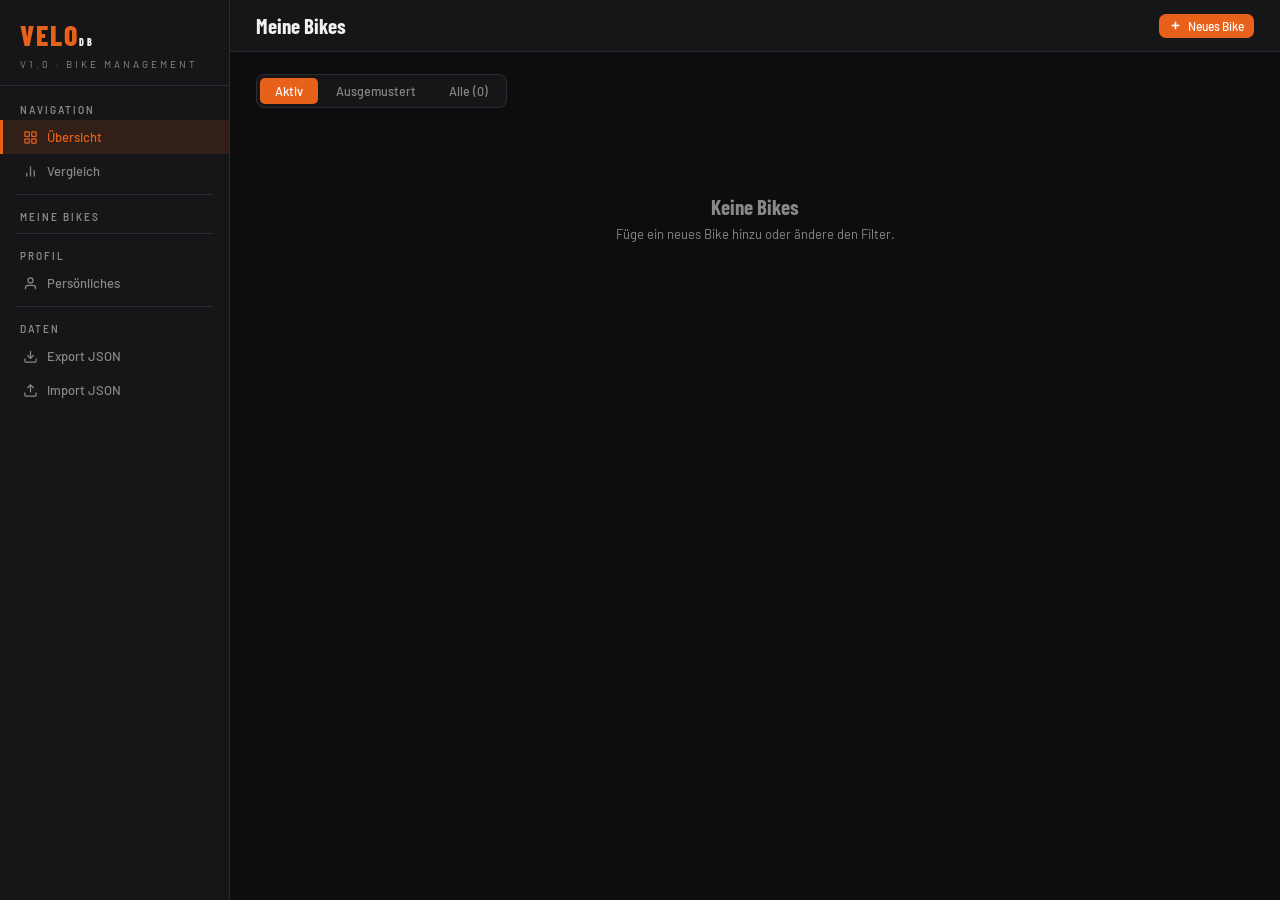
<file: Index.html>
<!DOCTYPE html>
<html lang="de">
<head>
<meta charset="UTF-8">
<meta name="viewport" content="width=device-width, initial-scale=1.0, user-scalable=no">
<title>VeloDB 1.0</title>
<link href="https://fonts.googleapis.com/css2?family=Barlow:wght@300;400;500;600;700&family=Barlow+Condensed:wght@600;700;800&family=DM+Mono:wght@400;500&display=swap" rel="stylesheet">
<style>
*{margin:0;padding:0;box-sizing:border-box}
:root{--bg:#0d0d0f;--surface:#161618;--surface2:#1e1e21;--border:#2c2c30;--accent:#e8611a;--accent-dim:rgba(232,97,26,0.13);--text:#f0f0f0;--muted:#888;--r:10px}
body{font-family:'Barlow',sans-serif;background:var(--bg);color:var(--text);min-height:100vh;overflow-x:hidden}
#app{display:flex;min-height:100vh}
#sidebar{width:230px;background:var(--surface);border-right:1px solid var(--border);display:flex;flex-direction:column;position:fixed;top:0;left:0;bottom:0;z-index:100}
.sidebar-logo{padding:18px 20px 14px;border-bottom:1px solid var(--border)}
.sidebar-logo h1{font-family:'Barlow Condensed',sans-serif;font-size:28px;font-weight:800;letter-spacing:2px;color:var(--accent)}
.sidebar-logo span{font-size:10px;color:var(--muted);letter-spacing:3px;text-transform:uppercase}
.nav-wrap{flex:1;padding:8px 0;overflow-y:auto}
.nav-label{padding:10px 20px 4px;font-size:10px;font-weight:600;letter-spacing:2px;text-transform:uppercase;color:var(--muted)}
.nav-item{display:flex;align-items:center;gap:9px;padding:9px 20px;cursor:pointer;color:var(--muted);font-size:13px;font-weight:500;border-left:3px solid transparent;transition:all .15s;user-select:none}
.nav-item:hover{color:var(--text);background:rgba(255,255,255,.04)}
.nav-item.active{color:var(--accent);border-left-color:var(--accent);background:var(--accent-dim)}
.nav-item.bike-link{font-size:12px;padding:7px 20px 7px 28px}
.nav-item.bike-link .bike-dot{width:6px;height:6px;border-radius:50%;background:var(--accent);flex-shrink:0}
.nav-item svg{width:15px;height:15px;flex-shrink:0}
.nav-divider{height:1px;background:var(--border);margin:6px 16px}
#main{margin-left:230px;flex:1;min-height:100vh}
.topbar{background:var(--surface);border-bottom:1px solid var(--border);padding:13px 26px;display:flex;align-items:center;justify-content:space-between;position:sticky;top:0;z-index:90}
.topbar-title{font-family:'Barlow Condensed',sans-serif;font-size:21px;font-weight:700}
.topbar-actions{display:flex;gap:8px}
.content{padding:22px 26px}
.btn{display:inline-flex;align-items:center;gap:6px;padding:8px 15px;border-radius:7px;border:none;cursor:pointer;font-family:'Barlow',sans-serif;font-size:13px;font-weight:500;transition:all .15s;user-select:none}
.btn-primary{background:var(--accent);color:#fff}.btn-primary:hover{background:#d4561a}
.btn-secondary{background:var(--surface2);color:var(--text);border:1px solid var(--border)}.btn-secondary:hover{border-color:var(--accent);color:var(--accent)}
.btn-ghost{background:transparent;color:var(--muted)}.btn-ghost:hover{color:var(--text)}
.btn-danger{background:rgba(239,68,68,.1);color:#ef4444;border:1px solid rgba(239,68,68,.2)}.btn-danger:hover{background:rgba(239,68,68,.2)}
.btn-sm{padding:5px 10px;font-size:12px}
.filter-bar{display:flex;align-items:center;justify-content:space-between;margin-bottom:18px}
.filter-tabs{display:flex;gap:3px;padding:3px;background:var(--surface);border:1px solid var(--border);border-radius:8px}
.filter-tab{padding:5px 15px;border-radius:5px;font-size:12.5px;font-weight:500;cursor:pointer;color:var(--muted);transition:all .15s;user-select:none}
.filter-tab.active{background:var(--accent);color:#fff}
.filter-tab:hover:not(.active){color:var(--text)}
.bikes-grid{display:grid;grid-template-columns:repeat(auto-fill,minmax(260px,1fr));gap:13px}
.bike-card{background:var(--surface);border:1px solid var(--border);border-radius:var(--r);overflow:hidden;cursor:pointer;transition:all .2s}
.bike-card:hover{border-color:var(--accent);transform:translateY(-2px);box-shadow:0 8px 24px rgba(0,0,0,.4)}
.bike-card-photo{height:150px;background:var(--surface2);display:flex;align-items:center;justify-content:center;position:relative;overflow:hidden}
.bike-card-photo img{width:100%;height:100%;object-fit:cover}
.no-photo{display:flex;flex-direction:column;align-items:center;gap:6px;color:var(--muted);font-size:12px}
.bike-status-badge{position:absolute;top:8px;right:8px;padding:3px 9px;border-radius:20px;font-size:10px;font-weight:600;letter-spacing:.5px;text-transform:uppercase}
.status-aktiv{background:rgba(34,197,94,.2);color:#22c55e}
.status-ausgemustert{background:rgba(239,68,68,.15);color:#ef4444}
.bike-card-body{padding:13px}
.bike-card-brand{font-size:10px;font-weight:600;letter-spacing:2px;text-transform:uppercase;color:var(--accent);margin-bottom:3px}
.bike-card-model{font-family:'Barlow Condensed',sans-serif;font-size:19px;font-weight:700;margin-bottom:7px;line-height:1.2}
.bike-meta-row{display:flex;gap:8px;flex-wrap:wrap}
.bike-meta-chip{font-size:11px;color:var(--muted)}
.bike-hero{background:var(--surface);border-bottom:1px solid var(--border);padding:18px 26px;display:flex;align-items:flex-start;gap:18px}
.hero-photo{width:100px;height:68px;border-radius:8px;background:var(--surface2);flex-shrink:0;display:flex;align-items:center;justify-content:center;color:var(--muted);font-size:11px;overflow:hidden;cursor:pointer}
.hero-photo img{width:100%;height:100%;object-fit:cover}
.hero-info{flex:1}
.hero-brand{font-size:10px;font-weight:600;letter-spacing:2px;text-transform:uppercase;color:var(--accent)}
.hero-model{font-family:'Barlow Condensed',sans-serif;font-size:28px;font-weight:800;line-height:1.1;margin:2px 0 8px}
.hero-chips{display:flex;gap:7px;flex-wrap:wrap}
.hero-chip{font-size:11px;color:var(--muted);background:var(--surface2);border:1px solid var(--border);padding:3px 9px;border-radius:20px}
.detail-tabs{display:flex;border-bottom:1px solid var(--border);padding:0 26px;background:var(--surface);position:sticky;top:49px;z-index:80}
.detail-tab{padding:12px 17px;font-size:13px;font-weight:500;color:var(--muted);cursor:pointer;border-bottom:2px solid transparent;margin-bottom:-1px;transition:all .15s}
.detail-tab.active{color:var(--accent);border-bottom-color:var(--accent)}
.detail-tab:hover:not(.active){color:var(--text)}
.section{margin-bottom:20px}
.section-header{display:flex;align-items:center;justify-content:space-between;margin-bottom:11px}
.section-title{font-family:'Barlow Condensed',sans-serif;font-size:13px;font-weight:700;letter-spacing:1.5px;text-transform:uppercase;color:var(--muted);display:flex;align-items:center;gap:8px}
.section-title::before{content:'';width:3px;height:13px;background:var(--accent);border-radius:2px}
/* DRAG */
.drag-handle{display:flex;align-items:center;justify-content:center;width:28px;flex-shrink:0;cursor:grab;color:var(--border);touch-action:none;user-select:none;transition:color .15s}
.drag-handle:hover{color:var(--muted)}.drag-handle:active{cursor:grabbing;color:var(--accent)}
.dnd-dragging{opacity:.15!important;pointer-events:none}
.dnd-over{outline:2px dashed var(--accent)!important;background:var(--accent-dim)!important}
/* GROUP CARDS */
.group-card{background:var(--surface);border:1px solid var(--border);border-radius:var(--r);overflow:hidden;margin-bottom:9px}
.group-title-row{display:flex;align-items:center;background:var(--surface2);border-bottom:1px solid var(--border)}
.group-title-text{font-size:10px;font-weight:600;letter-spacing:2px;text-transform:uppercase;color:var(--muted);padding:9px 12px 9px 0;flex:1}
/* COMP ROWS */
.comp-row{display:grid;grid-template-columns:28px 115px 1fr auto auto auto;align-items:center;gap:7px;padding:8px 13px 8px 0;border-bottom:1px solid var(--border);cursor:pointer;transition:background .1s}
.comp-row:hover{background:rgba(255,255,255,.03)}
.comp-row:last-child{border-bottom:none}
.comp-row.dnd-over{background:var(--accent-dim)!important}
.comp-row.not-available{opacity:.45}
.comp-name{font-size:10.5px;font-weight:600;color:var(--muted);text-transform:uppercase;letter-spacing:.5px}
.comp-val{font-size:12.5px;overflow:hidden;text-overflow:ellipsis;white-space:nowrap}
.comp-val.empty{color:var(--muted);font-style:italic}
.comp-val.na{color:var(--muted);font-style:italic}
.comp-num{font-family:'DM Mono',monospace;font-size:11px;color:var(--muted);white-space:nowrap}
.hist-badge{font-size:10px;font-weight:600;background:var(--accent-dim);color:var(--accent);padding:2px 6px;border-radius:10px;white-space:nowrap}
.na-badge{font-size:10px;font-weight:600;background:rgba(136,136,136,.15);color:var(--muted);padding:2px 7px;border-radius:10px;white-space:nowrap}
/* SETTING ROWS */
.setting-row{display:flex;align-items:center;padding:10px 13px 10px 0;border-bottom:1px solid var(--border);gap:7px;transition:background .1s}
.setting-row:last-child{border-bottom:none}
.setting-row.dnd-over{background:var(--accent-dim)!important}
.setting-label{font-size:11.5px;font-weight:600;color:var(--muted);min-width:155px;text-transform:uppercase;letter-spacing:.4px}
.setting-val{font-family:'DM Mono',monospace;font-size:14px;font-weight:500;flex:1;cursor:pointer}
.setting-val.empty{font-family:'Barlow',sans-serif;color:var(--muted);font-size:12px;font-style:italic;font-weight:400}
.setting-actions{display:flex;gap:4px;align-items:center}
/* FORM */
.form-group{margin-bottom:13px}
.form-label{display:block;font-size:11px;font-weight:600;letter-spacing:.5px;color:var(--muted);margin-bottom:5px;text-transform:uppercase}
.form-input{width:100%;padding:9px 11px;background:var(--surface2);border:1px solid var(--border);border-radius:7px;color:var(--text);font-family:'Barlow',sans-serif;font-size:13px;outline:none;transition:border-color .15s;resize:vertical}
.form-input:focus{border-color:var(--accent)}
.form-input::placeholder{color:var(--muted)}
.form-grid{display:grid;grid-template-columns:repeat(auto-fill,minmax(175px,1fr));gap:13px}
/* checkbox */
.checkbox-row{display:flex;align-items:center;gap:10px;padding:10px 14px;background:rgba(239,68,68,.06);border:1px solid rgba(239,68,68,.18);border-radius:8px;margin-bottom:14px;cursor:pointer;user-select:none}
.checkbox-row input[type=checkbox]{width:16px;height:16px;accent-color:#ef4444;cursor:pointer}
.checkbox-row label{font-size:13px;color:#ef4444;cursor:pointer;font-weight:500}
/* MODAL */
.modal-overlay{position:fixed;inset:0;background:rgba(0,0,0,.72);z-index:1000;display:flex;align-items:center;justify-content:center;padding:16px}
.modal{background:var(--surface);border:1px solid var(--border);border-radius:14px;width:100%;max-width:520px;max-height:88vh;display:flex;flex-direction:column}
.modal-header{padding:15px 22px 13px;border-bottom:1px solid var(--border);display:flex;align-items:flex-start;justify-content:space-between;flex-shrink:0}
.modal-title{font-family:'Barlow Condensed',sans-serif;font-size:22px;font-weight:700}
.modal-sub{font-size:10px;color:var(--muted);text-transform:uppercase;letter-spacing:1px;margin-bottom:2px}
.modal-body{padding:18px 22px;overflow-y:auto;flex:1}
.modal-footer{padding:13px 22px;border-top:1px solid var(--border);display:flex;gap:8px;justify-content:flex-end;flex-shrink:0}
.cur-val-box{background:var(--surface2);border:1px solid var(--border);border-radius:8px;padding:14px 16px;margin-bottom:14px}
.cur-val-label{font-size:10px;font-weight:600;letter-spacing:1px;text-transform:uppercase;color:var(--muted);margin-bottom:5px}
.cur-val-main{font-size:14px;font-weight:500;line-height:1.4;margin-bottom:5px}
.cur-val-main.empty{color:var(--muted);font-style:italic;font-size:13px;font-weight:400}
.cur-val-meta{display:flex;gap:12px;flex-wrap:wrap}
.cur-val-meta span{font-family:'DM Mono',monospace;font-size:11px;color:var(--muted)}
/* comp ref box in settings modal */
.comp-ref-box{background:rgba(232,97,26,.07);border:1px solid rgba(232,97,26,.2);border-radius:7px;padding:9px 13px;margin-bottom:12px}
.comp-ref-label{font-size:10px;font-weight:600;letter-spacing:.5px;text-transform:uppercase;color:var(--accent);margin-bottom:4px}
.comp-ref-val{font-size:12.5px;color:var(--text);font-weight:500;line-height:1.4}
.comp-ref-val.empty-ref{color:var(--muted);font-style:italic}
/* HISTORY */
.hist-toggle{display:flex;align-items:center;gap:8px;cursor:pointer;padding:9px 0 5px;font-size:10.5px;font-weight:700;letter-spacing:1px;text-transform:uppercase;color:var(--muted);user-select:none;border-top:1px solid var(--border);margin-top:6px;transition:color .15s}
.hist-toggle:hover{color:var(--text)}
.hist-icon{font-size:9px;display:inline-block;transition:transform .2s}
.hist-entry{border:1px solid var(--border);border-radius:8px;padding:10px 12px;margin-bottom:7px;position:relative}
.hist-entry.current{border-color:var(--accent);background:var(--accent-dim)}
.hist-entry.current::after{content:'AKTUELL';position:absolute;top:7px;right:9px;font-size:9px;font-weight:700;letter-spacing:.8px;color:var(--accent)}
.hist-date{font-family:'DM Mono',monospace;font-size:11px;color:var(--accent);margin-bottom:3px}
.hist-val{font-size:12.5px;margin-bottom:4px;line-height:1.4}
.hist-meta{display:flex;gap:8px;flex-wrap:wrap}
.hist-meta span{font-family:'DM Mono',monospace;font-size:11px;color:var(--muted)}
.hist-kompsnap{font-size:11px;color:var(--muted);margin-top:5px;padding-top:5px;border-top:1px solid var(--border);line-height:1.4}
.hist-kompsnap-label{font-size:9.5px;font-weight:700;letter-spacing:.5px;text-transform:uppercase;color:var(--accent);margin-bottom:2px}
/* TODO */
.todo-item{display:flex;align-items:center;gap:10px;padding:10px 13px;border-bottom:1px solid var(--border)}
.todo-item:last-child{border-bottom:none}
.todo-check{width:18px;height:18px;border:2px solid var(--border);border-radius:4px;cursor:pointer;flex-shrink:0;display:flex;align-items:center;justify-content:center;transition:all .15s}
.todo-check.done{background:var(--accent);border-color:var(--accent)}
.todo-text{font-size:13px;flex:1}
.todo-text.done{text-decoration:line-through;color:var(--muted)}
/* COMPARE */
.compare-grid{display:grid;grid-template-columns:175px 1fr 1fr;gap:1px;background:var(--border);border:1px solid var(--border);border-radius:var(--r);overflow:hidden}
.cmp-cell{background:var(--surface);padding:8px 12px;font-size:12px;line-height:1.3}
.cmp-cell.header{background:var(--surface2);font-family:'Barlow Condensed',sans-serif;font-size:15px;font-weight:700;text-align:center;padding:13px}
.cmp-cell.row-label{background:var(--surface2);font-size:10px;color:var(--muted);font-weight:600;text-transform:uppercase;letter-spacing:.5px}
.cmp-diff{color:var(--accent)}
.cmp-section{background:rgba(232,97,26,.08);font-size:10px;font-weight:700;letter-spacing:1.5px;text-transform:uppercase;color:var(--accent);padding:5px 12px}
/* AUTOSAVE */
#save-banner{position:fixed;bottom:22px;right:22px;background:var(--surface);border:1px solid var(--accent);border-radius:12px;padding:14px 17px;box-shadow:0 8px 32px rgba(0,0,0,.5);z-index:500;min-width:265px;display:none;animation:slideup .3s ease}
@keyframes slideup{from{transform:translateY(14px);opacity:0}to{transform:translateY(0);opacity:1}}
#save-banner h4{font-size:13px;font-weight:600;color:var(--accent);margin-bottom:3px}
#save-banner p{font-size:11px;color:var(--muted);margin-bottom:10px}
#save-banner .sb-btns{display:flex;gap:7px}
.rich-toolbar{display:flex;gap:3px;padding:7px 10px;background:var(--surface2);border:1px solid var(--border);border-bottom:none;border-radius:var(--r) var(--r) 0 0;flex-wrap:wrap}
.rich-btn{padding:3px 9px;background:transparent;border:1px solid transparent;border-radius:4px;color:var(--muted);cursor:pointer;font-size:12px;font-family:'Barlow',sans-serif;transition:all .1s}
.rich-btn:hover{background:var(--border);color:var(--text)}
#personal-editor{min-height:300px;background:var(--surface2);border:1px solid var(--border);border-radius:0 0 var(--r) var(--r);padding:15px;font-size:14px;line-height:1.8;outline:none}
#personal-editor:focus{border-color:var(--accent)}
.photo-upload-area{border:2px dashed var(--border);border-radius:var(--r);padding:20px;text-align:center;cursor:pointer;color:var(--muted);font-size:12px;transition:border-color .15s}
.photo-upload-area:hover{border-color:var(--accent);color:var(--accent)}
.photo-grid{display:grid;grid-template-columns:repeat(auto-fill,minmax(100px,1fr));gap:7px;margin-top:10px}
.photo-thumb{aspect-ratio:4/3;border-radius:6px;overflow:hidden;position:relative;background:var(--surface2)}
.photo-thumb img{width:100%;height:100%;object-fit:cover}
.photo-del{position:absolute;top:4px;right:4px;width:20px;height:20px;background:rgba(0,0,0,.75);border-radius:50%;display:flex;align-items:center;justify-content:center;cursor:pointer;color:#fff;font-size:10px;font-weight:600}
.back-btn{display:inline-flex;align-items:center;gap:5px;font-size:12px;color:var(--muted);cursor:pointer;transition:color .15s;user-select:none}
.back-btn:hover{color:var(--text)}
.empty-state{text-align:center;padding:55px 20px;color:var(--muted)}
.empty-state h3{font-family:'Barlow Condensed',sans-serif;font-size:21px;font-weight:700;margin:13px 0 7px}
.empty-state p{font-size:13px}
hr.div{border:none;border-top:1px solid var(--border);margin:14px 0}
#toast{position:fixed;bottom:75px;left:50%;transform:translateX(-50%);background:#22c55e;color:#fff;padding:7px 17px;border-radius:20px;font-size:12px;font-weight:600;z-index:9999;opacity:0;transition:opacity .3s;pointer-events:none}
@media(max-width:768px){
  #sidebar{width:100%;height:56px;bottom:0;top:auto;flex-direction:row;border-right:none;border-top:1px solid var(--border);padding:0}
  .sidebar-logo,.nav-label,.nav-divider,.bike-link{display:none}
  .nav-wrap{display:flex;flex-direction:row;width:100%;padding:0;justify-content:space-around}
  .nav-item{flex-direction:column;gap:3px;padding:7px 10px;font-size:10px;border-left:none;border-top:3px solid transparent;flex:1;justify-content:center;text-align:center}
  .nav-item.active{border-top-color:var(--accent)}
  #main{margin-left:0;padding-bottom:56px}
  .content{padding:13px 15px}
  .topbar{padding:10px 15px}
  .bike-hero{padding:13px 15px;gap:13px}
  .detail-tabs{padding:0 13px;top:47px}
  .comp-row{grid-template-columns:28px 85px 1fr auto}
  .comp-num{display:none}
  #save-banner{left:12px;right:12px;bottom:65px;min-width:unset}
  .topbar-actions .btn-secondary{display:none}
}
</style>
</head>
<body>
<div id="app">
  <nav id="sidebar">
    <div class="sidebar-logo">
      <h1>VELO<span style="color:var(--text)">DB</span></h1>
      <div><span>v1.0 · Bike Management</span></div>
    </div>
    <div class="nav-wrap">
      <div class="nav-label">Navigation</div>
      <div class="nav-item active" onclick="navigate('overview')" data-view="overview">
        <svg viewBox="0 0 24 24" fill="none" stroke="currentColor" stroke-width="2"><rect x="3" y="3" width="7" height="7" rx="1"/><rect x="14" y="3" width="7" height="7" rx="1"/><rect x="3" y="14" width="7" height="7" rx="1"/><rect x="14" y="14" width="7" height="7" rx="1"/></svg>Übersicht
      </div>
      <div class="nav-item" onclick="navigate('compare')" data-view="compare">
        <svg viewBox="0 0 24 24" fill="none" stroke="currentColor" stroke-width="2"><path d="M18 20V10"/><path d="M12 20V4"/><path d="M6 20v-6"/></svg>Vergleich
      </div>
      <div class="nav-divider"></div>
      <div class="nav-label">Meine Bikes</div>
      <div id="bike-links"></div>
      <div class="nav-divider"></div>
      <div class="nav-label">Profil</div>
      <div class="nav-item" onclick="navigate('personal')" data-view="personal">
        <svg viewBox="0 0 24 24" fill="none" stroke="currentColor" stroke-width="2"><path d="M20 21v-2a4 4 0 0 0-4-4H8a4 4 0 0 0-4 4v2"/><circle cx="12" cy="7" r="4"/></svg>Persönliches
      </div>
      <div class="nav-divider"></div>
      <div class="nav-label">Daten</div>
      <div class="nav-item" onclick="exportJson()">
        <svg viewBox="0 0 24 24" fill="none" stroke="currentColor" stroke-width="2"><path d="M21 15v4a2 2 0 0 1-2 2H5a2 2 0 0 1-2-2v-4"/><polyline points="7,10 12,15 17,10"/><line x1="12" y1="15" x2="12" y2="3"/></svg>Export JSON
      </div>
      <div class="nav-item" onclick="document.getElementById('file-json').click()">
        <svg viewBox="0 0 24 24" fill="none" stroke="currentColor" stroke-width="2"><path d="M21 15v4a2 2 0 0 1-2 2H5a2 2 0 0 1-2-2v-4"/><polyline points="17,8 12,3 7,8"/><line x1="12" y1="3" x2="12" y2="15"/></svg>Import JSON
      </div>
    </div>
  </nav>
  <main id="main"><div id="view"></div></main>
</div>
<div id="save-banner">
  <h4>&#128190; Speichern?</h4>
  <p id="sb-info">Ein Feld wurde verändert.</p>
  <div class="sb-btns">
    <button class="btn btn-primary btn-sm" onclick="doSave()">Speichern</button>
    <button class="btn btn-secondary btn-sm" onclick="hideBanner()">Später</button>
  </div>
</div>
<div id="toast"></div>
<input type="file" id="file-json" accept=".json" style="display:none" onchange="importJson(event)">
<input type="file" id="file-photo" accept="image/*" multiple style="display:none" onchange="handlePhotos(event)">
<script>
// ================================================================
// CONSTANTS
// ================================================================
const COMP_GROUPS=[
  {group:'Rahmen & Federung',items:['Rahmen','Gabel','Dämpfer']},
  {group:'Antrieb',items:['Kurbelgarnitur','Innenlager','Pedale','Kettenblatt','Schaltwerk','Kassette','Schalthebel','Kettenführung','Kette']},
  {group:'Bremsen',items:['Bremsen vorne','Bremsen hinten','Bremsscheibe vorne','Bremsscheibe hinten','Bremsgriff vorne','Bremsgriff hinten','Bremsbeläge vorne','Bremsbeläge hinten','Bremsschläuche']},
  {group:'Räder',items:['Laufrad vorne','Laufrad hinten','Reifen vorne','Reifen hinten','Ventil/Schlauch vorne','Ventil/Schlauch hinten','Mudguard vorne','Mudguard hinten']},
  {group:'Cockpit',items:['Steuersatz','Vorbau','Lenker','Griffe','Zubehör 1','Zubehör 2']},
  {group:'Sattel',items:['Sattel','Sattelstütze','Sattelklemme']},
  {group:'E-Bike',items:['Motor','Display','Akku','Ladegerät']}
];

// For each setting label, list which component names to show as reference
const SETTING_COMP_MAP={
  'Gabel Luftdruck':['Gabel'],
  'Gabel Tokens':['Gabel'],
  'Gabel Zugstufe':['Gabel'],
  'Gabel Druckstufe':['Gabel'],
  'Gabel Sag':['Gabel'],
  'Dämpfer Luftdruck':['Dämpfer'],
  'Dämpfer Tokens':['Dämpfer'],
  'Dämpfer Zugstufe':['Dämpfer'],
  'Dämpfer Druckstufe':['Dämpfer'],
  'Dämpfer Sag':['Dämpfer'],
  'Reifendruck vorne':['Reifen vorne','Ventil/Schlauch vorne'],
  'Reifendruck hinten':['Reifen hinten','Ventil/Schlauch hinten']
};

const STD_SETTINGS=[
  {label:'Gabel Luftdruck',unit:'PSI',group:'Gabel'},
  {label:'Gabel Tokens',unit:'Stk.',group:'Gabel'},
  {label:'Gabel Zugstufe',unit:'Klicks',group:'Gabel'},
  {label:'Gabel Druckstufe',unit:'Klicks',group:'Gabel'},
  {label:'Gabel Sag',unit:'mm',group:'Gabel'},
  {label:'Dämpfer Luftdruck',unit:'PSI',group:'Dämpfer'},
  {label:'Dämpfer Tokens',unit:'Stk.',group:'Dämpfer'},
  {label:'Dämpfer Zugstufe',unit:'Klicks',group:'Dämpfer'},
  {label:'Dämpfer Druckstufe',unit:'Klicks',group:'Dämpfer'},
  {label:'Dämpfer Sag',unit:'mm',group:'Dämpfer'},
  {label:'Reifendruck vorne',unit:'Bar',group:'Reifen'},
  {label:'Reifendruck hinten',unit:'Bar',group:'Reifen'}
];

function newBike(o={}){
  return{id:uid(),status:'aktiv',marke:'',modell:'',typ:'',jahr:'',farbe:'',groesse:'',bezug:'',preis:'',federweg:'',gewichtGewogen:'',fotos:[],
    aktuelleProbleme:'',bemerkungen:'',
    components:COMP_GROUPS.flatMap(g=>g.items.map(name=>({group:g.group,name,history:[],notVorhanden:false}))),
    settings:STD_SETTINGS.map(s=>({...s,isStandard:true,history:[]})),
    todos:[],...o};
}
function uid(){return Date.now().toString(36)+Math.random().toString(36).slice(2)}
function esc(s){return String(s||'').replace(/&/g,'&amp;').replace(/</g,'&lt;').replace(/>/g,'&gt;').replace(/"/g,'&quot;')}
function cur(h){return h&&h.length?h[h.length-1]:null}
function fmtDate(d){try{return d?new Date(d).toLocaleDateString('de-CH'):''}catch{return d||''}}
function today(){return new Date().toISOString().split('T')[0]}
function vv(id){const el=document.getElementById(id);return el?el.value:''}
function lastPhoto(b){return b.fotos&&b.fotos.length?b.fotos[b.fotos.length-1]:null}
function compGroupOrder(comps){const seen=new Set(),o=[];comps.forEach(c=>{if(!seen.has(c.group)){seen.add(c.group);o.push(c.group);}});return o}
function setGroupOrder(sets){const seen=new Set(),o=[];sets.forEach(s=>{const g=s.group||'Sonstige';if(!seen.has(g)){seen.add(g);o.push(g);}});return o}

// ================================================================
// DND — group names in arrays to avoid HTML escaping issues
// ================================================================
let dndCompGrpNames=[];
let dndSetGrpNames=[];

// ================================================================
// STATE
// ================================================================
const KEY='velodb_v1';
let state=(()=>{try{const r=localStorage.getItem(KEY);if(r)return JSON.parse(r);}catch{}return null;})();
if(!state){
  state={version:4,personalInfo:'',bikes:[]};
  localStorage.setItem(KEY,JSON.stringify(state));
}
// migrate old data
state.bikes.forEach(b=>{
  b.components.forEach(c=>{if(c.notVorhanden===undefined)c.notVorhanden=false;});
});

// ================================================================
// PERSISTENCE / AUTOSAVE
// ================================================================
let dirtyField=null,dirtyTimer=null;
function saveState(c=true){localStorage.setItem(KEY,JSON.stringify(state));dirtyField=null;if(dirtyTimer)clearTimeout(dirtyTimer);hideBanner();if(c)showToast('Gespeichert ✓')}
function markDirty(l){dirtyField=l;if(dirtyTimer)clearTimeout(dirtyTimer);dirtyTimer=setTimeout(()=>{document.getElementById('sb-info').textContent='"'+l+'" wurde verändert.';document.getElementById('save-banner').style.display='block';},3*60*1000)}
function hideBanner(){document.getElementById('save-banner').style.display='none'}
function doSave(){saveState(true)}
function showToast(msg){const t=document.getElementById('toast');t.textContent=msg;t.style.opacity='1';setTimeout(()=>t.style.opacity='0',2200)}

// ================================================================
// DRAG & DROP
// ================================================================
let dnd=null;
const HSVG='<svg width="14" height="14" viewBox="0 0 24 24" fill="none" stroke="currentColor" stroke-width="2.5"><line x1="4" y1="7" x2="20" y2="7"/><line x1="4" y1="12" x2="20" y2="12"/><line x1="4" y1="17" x2="20" y2="17"/></svg>';

function startDrag(e,type,idx,grpIdx){
  e.preventDefault();e.stopPropagation();
  const handle=e.currentTarget;
  const row=handle.closest('[data-dnd-type]');
  if(!row)return;
  try{handle.setPointerCapture(e.pointerId);}catch(_){}
  const rect=row.getBoundingClientRect();
  const ghost=row.cloneNode(true);
  ghost.id='dnd-ghost';
  Object.assign(ghost.style,{position:'fixed',top:rect.top+'px',left:rect.left+'px',width:rect.width+'px',zIndex:'9999',pointerEvents:'none',opacity:'.88',boxShadow:'0 8px 28px rgba(0,0,0,.7)',background:'var(--surface2)',border:'1.5px solid var(--accent)',borderRadius:'8px'});
  document.body.appendChild(ghost);
  row.classList.add('dnd-dragging');
  dnd={type,fromIdx:idx,toIdx:idx,grpIdx,row,handle,ghostBaseTop:rect.top,startY:e.clientY};
  handle.addEventListener('pointermove',dndMove,{passive:false});
  handle.addEventListener('pointerup',dndEnd);
  handle.addEventListener('pointercancel',dndEnd);
}
function dndMove(e){
  if(!dnd)return;e.preventDefault();
  const g=document.getElementById('dnd-ghost');
  if(g)g.style.top=(dnd.ghostBaseTop+(e.clientY-dnd.startY))+'px';
  if(g)g.style.visibility='hidden';
  const els=document.elementsFromPoint(e.clientX,e.clientY);
  if(g)g.style.visibility='';
  document.querySelectorAll('.dnd-over').forEach(el=>el.classList.remove('dnd-over'));
  for(const el of els){
    const t=el.closest('[data-dnd-type="'+dnd.type+'"]');
    if(t&&t!==dnd.row){t.classList.add('dnd-over');dnd.toIdx=parseInt(t.dataset.dndIdx);break;}
  }
}
function dndEnd(e){
  if(!dnd)return;
  dnd.handle.removeEventListener('pointermove',dndMove);
  dnd.handle.removeEventListener('pointerup',dndEnd);
  dnd.handle.removeEventListener('pointercancel',dndEnd);
  const g=document.getElementById('dnd-ghost');if(g)g.remove();
  dnd.row.classList.remove('dnd-dragging');
  document.querySelectorAll('.dnd-over').forEach(el=>el.classList.remove('dnd-over'));
  if(dnd.toIdx!==dnd.fromIdx)doReorder(dnd.type,dnd.fromIdx,dnd.toIdx,dnd.grpIdx);
  dnd=null;
}
function doReorder(type,from,to,grpIdx){
  const b=getBike(bikeId);
  if(type==='comp-group'){
    const gs=[...dndCompGrpNames];const[g]=gs.splice(from,1);gs.splice(to,0,g);
    const old=[...b.components];b.components=gs.flatMap(gn=>old.filter(c=>c.group===gn));
    markDirty('Gruppen');switchTab('komponenten');
  }else if(type==='comp'){
    const grpName=dndCompGrpNames[grpIdx];if(!grpName)return;
    const old=[...b.components];const gc=old.filter(c=>c.group===grpName);
    const[item]=gc.splice(from,1);gc.splice(to,0,item);
    const gs=compGroupOrder(old);b.components=gs.flatMap(g=>g===grpName?gc:old.filter(c=>c.group===g));
    markDirty('Komponenten');switchTab('komponenten');
  }else if(type==='setting-group'){
    const gs=[...dndSetGrpNames];const[g]=gs.splice(from,1);gs.splice(to,0,g);
    const old=[...b.settings];b.settings=gs.flatMap(gn=>old.filter(s=>(s.group||'Sonstige')===gn));
    markDirty('Einstellungen');switchTab('einstellungen');
  }else if(type==='setting'){
    const grpName=dndSetGrpNames[grpIdx];if(!grpName)return;
    const old=[...b.settings];const gc=old.filter(s=>(s.group||'Sonstige')===grpName);
    const[item]=gc.splice(from,1);gc.splice(to,0,item);
    const gs=setGroupOrder(old);b.settings=gs.flatMap(g=>g===grpName?gc:old.filter(s=>(s.group||'Sonstige')===g));
    markDirty('Einstellungen');switchTab('einstellungen');
  }
}

// ================================================================
// ROUTER
// ================================================================
let view='overview',bikeId=null,tab='info',filter='aktiv',cmpIds=['',''];
function navigate(v,id=null,t='info'){
  view=v;bikeId=id;tab=t;
  document.querySelectorAll('.nav-item[data-view]').forEach(el=>el.classList.toggle('active',el.dataset.view===v));
  buildBikeLinks();render();window.scrollTo(0,0);
}
function buildBikeLinks(){
  const el=document.getElementById('bike-links');if(!el)return;
  const active=state.bikes.filter(b=>b.status==='aktiv');
  el.innerHTML=active.map(b=>`<div class="nav-item bike-link ${bikeId===b.id&&view==='bike'?'active':''}" onclick="navigate('bike','${b.id}')"><span class="bike-dot"></span>${esc(b.marke)} ${esc(b.modell)||'Unbenannt'}</div>`).join('');
}

// ================================================================
// RENDER
// ================================================================
function render(){
  const el=document.getElementById('view');
  if(view==='overview')el.innerHTML=renderOverview();
  else if(view==='bike')el.innerHTML=renderDetail();
  else if(view==='compare')el.innerHTML=renderCompare();
  else if(view==='personal')el.innerHTML=renderPersonal();
  attachListeners();
}

function renderOverview(){
  const bikes=state.bikes.filter(b=>filter==='alle'?true:b.status===filter);
  return`<div class="topbar"><div class="topbar-title">Meine Bikes</div><div class="topbar-actions"><button class="btn btn-primary btn-sm" onclick="addBike()"><svg width="13" height="13" viewBox="0 0 24 24" fill="none" stroke="currentColor" stroke-width="3"><line x1="12" y1="5" x2="12" y2="19"/><line x1="5" y1="12" x2="19" y2="12"/></svg>Neues Bike</button></div></div>
  <div class="content">
    <div class="filter-bar"><div class="filter-tabs"><div class="filter-tab ${filter==='aktiv'?'active':''}" onclick="setFilter('aktiv')">Aktiv</div><div class="filter-tab ${filter==='ausgemustert'?'active':''}" onclick="setFilter('ausgemustert')">Ausgemustert</div><div class="filter-tab ${filter==='alle'?'active':''}" onclick="setFilter('alle')">Alle (${state.bikes.length})</div></div></div>
    ${bikes.length===0?`<div class="empty-state"><h3>Keine Bikes</h3><p>Füge ein neues Bike hinzu oder ändere den Filter.</p></div>`:`<div class="bikes-grid">${bikes.map(bikeCard).join('')}</div>`}
  </div>`;
}

function bikeCard(b){
  const p=lastPhoto(b);const w=b.gewichtGewogen?(parseInt(b.gewichtGewogen)/1000).toFixed(2)+' kg':null;
  return`<div class="bike-card" onclick="navigate('bike','${b.id}')">
    <div class="bike-card-photo">${p?`<img src="${p}" alt="">`:`<div class="no-photo"><svg width="26" height="26" viewBox="0 0 24 24" fill="none" stroke="currentColor" stroke-width="1.5"><rect x="3" y="3" width="18" height="18" rx="2"/><circle cx="8.5" cy="8.5" r="1.5"/><polyline points="21,15 16,10 5,21"/></svg>Kein Foto</div>`}<div class="bike-status-badge status-${b.status}">${b.status}</div></div>
    <div class="bike-card-body"><div class="bike-card-brand">${esc(b.marke)}</div><div class="bike-card-model">${esc(b.modell)||'Unbenannt'}</div>
    <div class="bike-meta-row"><span class="bike-meta-chip">${b.typ?'🏔 '+esc(b.typ):''}</span> <span class="bike-meta-chip">${b.jahr?'📅 '+esc(b.jahr):''}</span> <span class="bike-meta-chip">${b.federweg?'↕ '+esc(b.federweg):''}</span> <span class="bike-meta-chip">${w?'⚖ '+w:''}</span></div></div>
  </div>`;
}

function renderDetail(){
  const b=getBike(bikeId);if(!b)return'<div class="content">Nicht gefunden.</div>';
  const p=lastPhoto(b);const todosOpen=b.todos.filter(t=>!t.done).length;
  const TABS=[{id:'info',l:'Info'},{id:'komponenten',l:'Komponenten'},{id:'einstellungen',l:'Einstellungen'},{id:'todos',l:`ToDo${todosOpen?` (${todosOpen})`:''}`}];
  return`<div class="topbar">
    <div style="display:flex;align-items:center;gap:13px"><div class="back-btn" onclick="navigate('overview')"><svg width="14" height="14" viewBox="0 0 24 24" fill="none" stroke="currentColor" stroke-width="2"><polyline points="15,18 9,12 15,6"/></svg>Zurück</div><div class="topbar-title">${esc(b.marke)} ${esc(b.modell)}</div></div>
    <div class="topbar-actions"><button class="btn btn-secondary btn-sm" onclick="retireBike('${b.id}')">${b.status==='aktiv'?'Ausmustern':'Reaktivieren'}</button><button class="btn btn-danger btn-sm" onclick="deleteBike('${b.id}')">Löschen</button><button class="btn btn-primary btn-sm" onclick="doSave()">Speichern</button></div>
  </div>
  <div class="bike-hero">
    <div class="hero-photo" onclick="document.getElementById('file-photo').click()" title="Foto hinzufügen">${p?`<img src="${p}" alt="">`:`<span style="text-align:center;padding:5px;font-size:11px">+ Foto</span>`}</div>
    <div class="hero-info"><div class="hero-brand">${esc(b.marke)}</div><div class="hero-model">${esc(b.modell)||'Unbenannt'}</div>
    <div class="hero-chips">${b.typ?`<div class="hero-chip">🏔 ${esc(b.typ)}</div>`:''} ${b.groesse?`<div class="hero-chip">📐 ${esc(b.groesse)}</div>`:''} ${b.federweg?`<div class="hero-chip">↕ ${esc(b.federweg)} mm</div>`:''} ${b.gewichtGewogen?`<div class="hero-chip">⚖ ${(parseInt(b.gewichtGewogen)/1000).toFixed(2)} kg</div>`:''} ${b.preis?`<div class="hero-chip">💰 CHF ${esc(b.preis)}</div>`:''} <div class="hero-chip" style="background:${b.status==='aktiv'?'rgba(34,197,94,.12)':'rgba(239,68,68,.1)'};color:${b.status==='aktiv'?'#22c55e':'#ef4444'}">${b.status}</div></div></div>
  </div>
  <div class="detail-tabs">${TABS.map(t=>`<div class="detail-tab ${tab===t.id?'active':''}" onclick="switchTab('${t.id}')">${t.l}</div>`).join('')}</div>
  <div class="content" id="tab-content">${renderTab(b)}</div>`;
}
function switchTab(t){
  tab=t;const b=getBike(bikeId);
  document.querySelectorAll('.detail-tab').forEach((el,i)=>el.classList.toggle('active',['info','komponenten','einstellungen','todos'][i]===t));
  const tc=document.getElementById('tab-content');if(tc){tc.innerHTML=renderTab(b);attachListeners();}
}
function renderTab(b){
  if(tab==='info')return tabInfo(b);
  if(tab==='komponenten')return tabKomponenten(b);
  if(tab==='einstellungen')return tabEinstellungen(b);
  if(tab==='todos')return tabTodos(b);
  return tabInfo(b);
}

function tabInfo(b){
  const fields=[{f:'marke',l:'Marke'},{f:'modell',l:'Modell'},{f:'typ',l:'Typ',ph:'z.B. Enduro, Trail, XC…'},{f:'jahr',l:'Modelljahr'},{f:'farbe',l:'Farbe'},{f:'groesse',l:'Grösse',ph:'z.B. L, XL, 19.5"…'},{f:'federweg',l:'Federweg v/h (mm)',ph:'z.B. 160/150'},{f:'gewichtGewogen',l:'Gewicht gewogen (g)',ph:'z.B. 15470',type:'number'},{f:'bezug',l:'Bezug',ph:'Händler / Privat…'},{f:'preis',l:'Kaufpreis (CHF)'}];
  return`<div class="section"><div class="section-header"><div class="section-title">Allgemeine Infos</div></div>
    <div style="background:var(--surface);border:1px solid var(--border);border-radius:var(--r);padding:17px 19px">
      <div class="form-grid">${fields.map(({f,l,ph,type})=>`<div class="form-group"><label class="form-label">${l}</label><input class="form-input" type="${type||'text'}" value="${esc(b[f])}" data-field="${f}" data-label="${l}" placeholder="${ph||''}"></div>`).join('')}</div>
      <hr class="div">
      <div class="form-group"><label class="form-label">Aktuelle Probleme</label><textarea class="form-input" rows="2" data-field="aktuelleProbleme" data-label="Aktuelle Probleme" placeholder="z.B. Kratzen am Dämpfer…">${esc(b.aktuelleProbleme)}</textarea></div>
      <div class="form-group"><label class="form-label">Bemerkungen</label><textarea class="form-input" rows="3" data-field="bemerkungen" data-label="Bemerkungen">${esc(b.bemerkungen)}</textarea></div>
    </div>
  </div>
  <div class="section"><div class="section-header"><div class="section-title">Fotos</div><button class="btn btn-secondary btn-sm" onclick="document.getElementById('file-photo').click()">+ Foto</button></div>
    <div style="background:var(--surface);border:1px solid var(--border);border-radius:var(--r);padding:13px">
      ${b.fotos&&b.fotos.length?`<div class="photo-grid">${b.fotos.map((f,i)=>`<div class="photo-thumb"><img src="${f}"><div class="photo-del" onclick="delPhoto(${i})">✕</div></div>`).join('')}</div>`:`<div class="photo-upload-area" onclick="document.getElementById('file-photo').click()">Fotos hinzufügen</div>`}
      <div style="margin-top:11px"><button class="btn btn-secondary btn-sm" onclick="exportCsv('${b.id}')">📄 CSV Export</button></div>
    </div>
  </div>`;
}

function tabKomponenten(b){
  const groups={};b.components.forEach(c=>{if(!groups[c.group])groups[c.group]=[];groups[c.group].push(c);});
  const gNames=compGroupOrder(b.components);
  dndCompGrpNames=gNames;
  const totalG=b.components.filter(c=>!c.notVorhanden).map(c=>parseFloat((cur(c.history)||{}).gewicht)).filter(v=>!isNaN(v)).reduce((a,x)=>a+x,0);
  return`<div class="section">
    <div class="section-header"><div class="section-title">Komponenten</div><span style="font-family:'DM Mono',monospace;font-size:11.5px;color:var(--muted)">Gesamt: <strong style="color:var(--text)">${totalG>0?(totalG/1000).toFixed(3)+' kg':'—'}</strong></span></div>
    <p style="font-size:11px;color:var(--muted);margin-bottom:11px">Gruppen und Zeilen per <strong>≡</strong> Drag & Drop sortieren</p>
    ${gNames.map((g,gi)=>{
      const comps=groups[g]||[];
      return`<div class="group-card" data-dnd-type="comp-group" data-dnd-idx="${gi}">
        <div class="group-title-row"><div class="drag-handle" data-dnd-type="comp-group" data-dnd-idx="${gi}" onpointerdown="startDrag(event,'comp-group',${gi},${gi})">${HSVG}</div><div class="group-title-text">${esc(g)}</div></div>
        ${comps.map((c,ci)=>{const h=cur(c.history);const fi=b.components.indexOf(c);
          return`<div class="comp-row${c.notVorhanden?' not-available':''}" data-dnd-type="comp" data-dnd-idx="${ci}" onclick="openCompModal(${fi})">
            <div class="drag-handle" data-dnd-type="comp" data-dnd-idx="${ci}" onpointerdown="startDrag(event,'comp',${ci},${gi});event.stopPropagation()">${HSVG}</div>
            <div class="comp-name">${esc(c.name)}</div>
            <div class="comp-val ${c.notVorhanden?'na':!h?'empty':''}">${c.notVorhanden?'Nicht vorhanden':h?esc(h.wert):'Nicht erfasst'}</div>
            <div class="comp-num">${!c.notVorhanden&&h&&h.gewicht?h.gewicht+'g':''}</div>
            <div class="comp-num">${!c.notVorhanden&&h&&h.preis?'CHF '+h.preis:''}</div>
            ${c.notVorhanden?`<div class="na-badge">n/v</div>`:c.history.length>1?`<div class="hist-badge">${c.history.length}×</div>`:'<div></div>'}
          </div>`;
        }).join('')}
      </div>`;
    }).join('')}
  </div>`;
}

function tabEinstellungen(b){
  const groups={};b.settings.forEach(s=>{const g=s.group||'Sonstige';if(!groups[g])groups[g]=[];groups[g].push(s);});
  const gNames=setGroupOrder(b.settings);
  dndSetGrpNames=gNames;
  return`<div class="section">
    <div class="section-header"><div class="section-title">Einstellungen</div><button class="btn btn-secondary btn-sm" onclick="addCustomSetting('${b.id}')">+ Eigenes Feld</button></div>
    <p style="font-size:11px;color:var(--muted);margin-bottom:11px">Gruppen und Felder per <strong>≡</strong> Drag & Drop sortieren</p>
    ${gNames.map((g,gi)=>{
      const settings=groups[g]||[];
      return`<div class="group-card" data-dnd-type="setting-group" data-dnd-idx="${gi}">
        <div class="group-title-row"><div class="drag-handle" data-dnd-type="setting-group" data-dnd-idx="${gi}" onpointerdown="startDrag(event,'setting-group',${gi},${gi})">${HSVG}</div><div class="group-title-text">${esc(g)}</div></div>
        ${settings.map((s,si)=>{const gi2=b.settings.indexOf(s);const h=cur(s.history);
          return`<div class="setting-row" data-dnd-type="setting" data-dnd-idx="${si}">
            <div class="drag-handle" data-dnd-type="setting" data-dnd-idx="${si}" onpointerdown="startDrag(event,'setting',${si},${gi});event.stopPropagation()">${HSVG}</div>
            <div class="setting-label">${esc(s.label)}${s.unit?` <span style="font-size:9.5px;font-weight:400">(${esc(s.unit)})</span>`:''}</div>
            <div class="setting-val ${!h?'empty':''}" onclick="openSetModal(${gi2})">${h?esc(h.wert)+(s.unit?' '+s.unit:''):'— klicken'}</div>
            <div class="setting-actions">${s.history.length>1?`<span class="hist-badge">${s.history.length}×</span>`:''}<button class="btn btn-ghost btn-sm" onclick="openSetModal(${gi2})"><svg width="12" height="12" viewBox="0 0 24 24" fill="none" stroke="currentColor" stroke-width="2"><path d="M11 4H4a2 2 0 0 0-2 2v14a2 2 0 0 0 2 2h14a2 2 0 0 0 2-2v-7"/><path d="M18.5 2.5a2.121 2.121 0 0 1 3 3L12 15l-4 1 1-4z"/></svg></button>${!s.isStandard?`<button class="btn btn-danger btn-sm" onclick="delCustomSetting(${gi2})">✕</button>`:''}</div>
          </div>`;
        }).join('')}
      </div>`;
    }).join('')}
  </div>`;
}

function tabTodos(b){
  return`<div class="section"><div class="section-header"><div class="section-title">ToDo</div><button class="btn btn-secondary btn-sm" onclick="addTodo('${b.id}')">+ Aufgabe</button></div>
    <div style="background:var(--surface);border:1px solid var(--border);border-radius:var(--r);overflow:hidden">
      ${b.todos.length===0?`<div style="padding:20px;text-align:center;color:var(--muted);font-size:13px">Keine offenen Aufgaben ✓</div>`
      :b.todos.map((t,i)=>`<div class="todo-item"><div class="todo-check ${t.done?'done':''}" onclick="toggleTodo('${b.id}',${i})">${t.done?`<svg width="11" height="11" viewBox="0 0 24 24" fill="none" stroke="white" stroke-width="3"><polyline points="20,6 9,17 4,12"/></svg>`:''}</div><div class="todo-text ${t.done?'done':''}">${esc(t.text)}</div><button class="btn btn-ghost btn-sm" onclick="delTodo('${b.id}',${i})" style="padding:3px;color:var(--muted)">✕</button></div>`).join('')}
    </div>
  </div>`;
}

function renderCompare(){
  const b1=cmpIds[0]?getBike(cmpIds[0]):null,b2=cmpIds[1]?getBike(cmpIds[1]):null;
  return`<div class="topbar"><div class="topbar-title">Bike Vergleich</div></div>
  <div class="content">
    <div style="display:grid;grid-template-columns:1fr 1fr;gap:13px;margin-bottom:20px">
      <div class="form-group"><label class="form-label">Bike 1</label><select class="form-input" onchange="cmpIds[0]=this.value;render()"><option value="">— wählen —</option>${state.bikes.map(b=>`<option value="${b.id}"${cmpIds[0]===b.id?' selected':''}>${esc(b.marke)} ${esc(b.modell)}</option>`).join('')}</select></div>
      <div class="form-group"><label class="form-label">Bike 2</label><select class="form-input" onchange="cmpIds[1]=this.value;render()"><option value="">— wählen —</option>${state.bikes.map(b=>`<option value="${b.id}"${cmpIds[1]===b.id?' selected':''}>${esc(b.marke)} ${esc(b.modell)}</option>`).join('')}</select></div>
    </div>
    ${b1&&b2?cmpTable(b1,b2):`<div class="empty-state"><h3>Zwei Bikes auswählen</h3><p>Wähle zwei Bikes für den Vergleich aus.</p></div>`}
  </div>`;
}
function cmpTable(b1,b2){
  const rows=[],addS=l=>rows.push({s:l}),addR=(l,v1,v2)=>rows.push({l,v1:v1||'—',v2:v2||'—'});
  addS('Allgemein');
  addR('Marke',b1.marke,b2.marke);addR('Modell',b1.modell,b2.modell);addR('Typ',b1.typ,b2.typ);
  addR('Jahr',b1.jahr,b2.jahr);addR('Grösse',b1.groesse,b2.groesse);
  addR('Federweg',b1.federweg?b1.federweg+' mm':'',b2.federweg?b2.federweg+' mm':'');
  addR('Kaufpreis',b1.preis?'CHF '+b1.preis:'',b2.preis?'CHF '+b2.preis:'');
  addR('Gewicht gewogen',b1.gewichtGewogen?(parseInt(b1.gewichtGewogen)/1000).toFixed(2)+' kg':'',b2.gewichtGewogen?(parseInt(b2.gewichtGewogen)/1000).toFixed(2)+' kg':'');
  addS('Schlüssel-Komponenten');
  ['Rahmen','Gabel','Dämpfer','Schaltwerk','Bremsen vorne','Reifen vorne','Sattel','Sattelstütze','Motor','Akku'].forEach(n=>{
    const c1=b1.components.find(c=>c.name===n),c2=b2.components.find(c=>c.name===n);
    const v1=c1&&!c1.notVorhanden?cur(c1.history):null;const v2=c2&&!c2.notVorhanden?cur(c2.history):null;
    const t1=c1&&c1.notVorhanden?'Nicht vorhanden':'';const t2=c2&&c2.notVorhanden?'Nicht vorhanden':'';
    if(v1||v2||t1||t2)addR(n,v1?v1.wert:t1,v2?v2.wert:t2);
  });
  addS('Einstellungen');
  ['Gabel Luftdruck','Dämpfer Luftdruck','Reifendruck vorne','Reifendruck hinten'].forEach(l=>{
    const s1=b1.settings.find(s=>s.label===l),s2=b2.settings.find(s=>s.label===l);
    const v1=s1?cur(s1.history):null,v2=s2?cur(s2.history):null;
    if(v1||v2)addR(l+(s1&&s1.unit?` (${s1.unit})`:''),(v1?v1.wert:''),(v2?v2.wert:''));
  });
  return`<div class="compare-grid">
    <div class="cmp-cell row-label">Feld</div>
    <div class="cmp-cell header">${esc(b1.marke)}<br><span style="font-size:12px;font-weight:400">${esc(b1.modell)}</span></div>
    <div class="cmp-cell header">${esc(b2.marke)}<br><span style="font-size:12px;font-weight:400">${esc(b2.modell)}</span></div>
    ${rows.map(r=>r.s?`<div class="cmp-section" style="grid-column:1/-1">${esc(r.s)}</div>`:`<div class="cmp-cell row-label">${esc(r.l)}</div><div class="cmp-cell ${r.v1!==r.v2&&r.v1!=='—'&&r.v2!=='—'?'cmp-diff':''}">${esc(r.v1)}</div><div class="cmp-cell ${r.v1!==r.v2&&r.v1!=='—'&&r.v2!=='—'?'cmp-diff':''}">${esc(r.v2)}</div>`).join('')}
  </div>`;
}

function renderPersonal(){
  return`<div class="topbar"><div class="topbar-title">Persönliche Infos</div><button class="btn btn-primary btn-sm" onclick="savePersonal()">Speichern</button></div>
  <div class="content"><div class="section"><div class="section-header"><div class="section-title">Notizen & Körpermasse</div></div>
    <div class="rich-toolbar"><button class="rich-btn" onclick="document.execCommand('bold')"><b>B</b></button><button class="rich-btn" onclick="document.execCommand('italic')"><i>I</i></button><button class="rich-btn" onclick="document.execCommand('underline')"><u>U</u></button><button class="rich-btn" onclick="document.execCommand('insertUnorderedList')">• Liste</button><button class="rich-btn" onclick="document.execCommand('formatBlock',false,'h3')">H3</button><button class="rich-btn" onclick="document.execCommand('formatBlock',false,'p')">Normal</button></div>
    <div id="personal-editor" contenteditable="true" oninput="markDirty('Persönliche Infos')">${state.personalInfo||'<p>Hier kannst du persönliche Infos eintragen…</p>'}</div>
  </div></div>`;
}

// ================================================================
// MODALS
// ================================================================
function makeHistHtml(entries,isSettings){
  return[...entries].reverse().map((h,ri)=>{
    const snap=isSettings&&h.kompSnapshot&&Object.keys(h.kompSnapshot).length?h.kompSnapshot:null;
    const snapHtml=snap?Object.entries(snap).map(([k,v])=>`<div class="hist-kompsnap"><div class="hist-kompsnap-label">${esc(k)}</div>${esc(v)||'—'}</div>`).join(''):'';
    return`<div class="hist-entry ${ri===0?'current':''}">
      <div class="hist-date">${fmtDate(h.datum)||'Kein Datum'}</div>
      <div class="hist-val">${esc(h.wert||'—')}</div>
      <div class="hist-meta">${h.gewicht?`<span>⚖ ${esc(h.gewicht)} g</span>`:''} ${h.preis?`<span>💰 CHF ${esc(h.preis)}</span>`:''} ${h.notiz?`<span>📝 ${esc(h.notiz)}</span>`:''}</div>
      ${snapHtml}
    </div>`;
  }).join('');
}
function histSection(entries,isSettings){
  if(!entries||!entries.length)return'';
  const uid2='h'+Math.random().toString(36).slice(2);
  return`<div class="hist-toggle" onclick="const c=document.getElementById('${uid2}');const o=c.style.display!=='none';c.style.display=o?'none':'block';this.querySelector('.hist-icon').style.transform=o?'rotate(0)':'rotate(90deg)'">
    <span class="hist-icon">▶</span>Historie (${entries.length} ${entries.length===1?'Eintrag':'Einträge'})</div>
  <div id="${uid2}" style="display:none;padding-top:8px">${makeHistHtml(entries,isSettings)}</div>`;
}

function getCompRefHtml(b,settingLabel){
  const compNames=SETTING_COMP_MAP[settingLabel];
  if(!compNames||!compNames.length)return'';
  return compNames.map(cn=>{
    const comp=b.components.find(c=>c.name===cn);
    if(!comp)return'';
    const h=cur(comp.history);
    const isNA=comp.notVorhanden;
    return`<div class="comp-ref-box">
      <div class="comp-ref-label">${esc(cn)}</div>
      <div class="comp-ref-val ${(!h&&!isNA)?'empty-ref':''}">${isNA?'Nicht vorhanden':h?esc(h.wert):'Noch nicht erfasst'}</div>
      ${h&&h.datum&&!isNA?`<div style="font-size:11px;margin-top:4px;color:var(--muted)">📅 ${fmtDate(h.datum)}</div>`:''}
    </div>`;
  }).join('');
}

// Collect current kompSnapshot for a setting before saving
function buildKompSnapshot(b,settingLabel){
  const compNames=SETTING_COMP_MAP[settingLabel];
  if(!compNames)return{};
  const snap={};
  compNames.forEach(cn=>{
    const comp=b.components.find(c=>c.name===cn);
    if(!comp||comp.notVorhanden)return;
    const h=cur(comp.history);
    if(h)snap[cn]=h.wert;
  });
  return snap;
}

function openCompModal(fi){
  const b=getBike(bikeId);const c=b.components[fi];if(!c)return;
  const h=cur(c.history);
  const naChecked=c.notVorhanden?'checked':'';
  showModal('comp-modal',`
    <div class="modal-header"><div><div class="modal-sub">${esc(c.group)}</div><div class="modal-title">${esc(c.name)}</div></div><button class="btn btn-ghost btn-sm" onclick="closeModal('comp-modal')">✕</button></div>
    <div class="modal-body">
      <div class="checkbox-row" onclick="toggleNotVorhanden(${fi})">
        <input type="checkbox" id="nv-check" ${naChecked} onclick="event.stopPropagation();toggleNotVorhanden(${fi})">
        <label for="nv-check">Nicht vorhanden (z.B. kein Dämpfer beim Hardtail)</label>
      </div>
      ${c.notVorhanden?`<div style="padding:20px;text-align:center;color:var(--muted);font-size:13px">Diese Komponente ist als «nicht vorhanden» markiert.</div></div><div class="modal-footer"><button class="btn btn-secondary" onclick="closeModal('comp-modal')">Schliessen</button></div>`:
      `<div class="cur-val-box"><div class="cur-val-label">Aktueller Stand</div><div class="cur-val-main ${!h?'empty':''}">${h?esc(h.wert):'Noch nicht erfasst'}</div>${h?`<div class="cur-val-meta">${h.gewicht?`<span>⚖ ${esc(h.gewicht)} g</span>`:''} ${h.preis?`<span>💰 CHF ${esc(h.preis)}</span>`:''} ${h.datum?`<span>📅 ${fmtDate(h.datum)}</span>`:''}</div>`:''}</div>
      <hr class="div" style="margin-top:0">
      <div style="font-size:11px;font-weight:700;letter-spacing:1px;text-transform:uppercase;color:var(--muted);margin-bottom:11px">Neuen Wert erfassen</div>
      <div class="form-group"><label class="form-label">Datum</label><input class="form-input" type="date" id="cd" value="${today()}"></div>
      <div class="form-group"><label class="form-label">Bezeichnung</label><textarea class="form-input" id="cw" rows="2" placeholder="z.B. Fox 38 Factory, 160mm…">${h?esc(h.wert):''}</textarea></div>
      <div style="display:grid;grid-template-columns:1fr 1fr;gap:10px">
        <div class="form-group"><label class="form-label">Gewicht (g)</label><input class="form-input" type="number" id="cg" placeholder="z.B. 2180"></div>
        <div class="form-group"><label class="form-label">Preis (CHF)</label><input class="form-input" type="number" id="cp" placeholder="z.B. 350"></div>
      </div>
      <div class="form-group"><label class="form-label">Notiz</label><input class="form-input" id="cn" placeholder="Optionale Bemerkung…"></div>
      ${histSection(c.history,false)}
      </div><div class="modal-footer"><button class="btn btn-secondary" onclick="closeModal('comp-modal')">Abbrechen</button><button class="btn btn-primary" onclick="saveComp(${fi})">Eintrag hinzufügen</button></div>`}
    `);
}

function toggleNotVorhanden(fi){
  const b=getBike(bikeId);const c=b.components[fi];
  c.notVorhanden=!c.notVorhanden;
  markDirty(c.name);closeModal('comp-modal');
  openCompModal(fi);
  switchTab('komponenten');
}

function saveComp(fi){
  const b=getBike(bikeId);const c=b.components[fi];
  if(!vv('cw').trim()){showToast('Bitte Bezeichnung eingeben');return;}
  c.history.push({datum:vv('cd'),wert:vv('cw'),gewicht:vv('cg'),preis:vv('cp'),notiz:vv('cn')});
  markDirty(c.name);closeModal('comp-modal');switchTab('komponenten');
}

function openSetModal(si){
  const b=getBike(bikeId);const s=b.settings[si];if(!s)return;
  const h=cur(s.history);const compRef=getCompRefHtml(b,s.label);
  showModal('set-modal',`
    <div class="modal-header"><div><div class="modal-sub">${esc(s.group||'Einstellung')}</div><div class="modal-title">${esc(s.label)}</div></div><button class="btn btn-ghost btn-sm" onclick="closeModal('set-modal')">✕</button></div>
    <div class="modal-body">
      <div class="cur-val-box"><div class="cur-val-label">Aktueller Wert</div><div class="cur-val-main ${!h?'empty':''}" style="${h?'font-family:DM Mono,monospace;font-size:24px;font-weight:600':''}">${h?esc(h.wert)+(s.unit?' '+s.unit:''):'Noch nicht erfasst'}</div>${h?`<div class="cur-val-meta">${h.datum?`<span>📅 ${fmtDate(h.datum)}</span>`:''} ${h.notiz?`<span>📝 ${esc(h.notiz)}</span>`:''}</div>`:''}</div>
      ${compRef}
      <hr class="div" style="margin-top:0">
      <div style="font-size:11px;font-weight:700;letter-spacing:1px;text-transform:uppercase;color:var(--muted);margin-bottom:11px">Neuen Wert erfassen</div>
      <div class="form-group"><label class="form-label">Datum</label><input class="form-input" type="date" id="sd" value="${today()}"></div>
      <div class="form-group"><label class="form-label">Wert${s.unit?` (${esc(s.unit)})`:''}</label><input class="form-input" id="sw" placeholder="Wert eingeben…"></div>
      <div class="form-group"><label class="form-label">Notiz</label><input class="form-input" id="sn" placeholder="Optionale Bemerkung…"></div>
      ${histSection(s.history,true)}
    </div>
    <div class="modal-footer"><button class="btn btn-secondary" onclick="closeModal('set-modal')">Abbrechen</button><button class="btn btn-primary" onclick="saveSetting(${si})">Speichern</button></div>`);
}

function saveSetting(si){
  const b=getBike(bikeId);const s=b.settings[si];
  if(!vv('sw').trim()){showToast('Bitte Wert eingeben');return;}
  const kompSnapshot=buildKompSnapshot(b,s.label);
  s.history.push({datum:vv('sd'),wert:vv('sw'),notiz:vv('sn'),kompSnapshot});
  markDirty(s.label);closeModal('set-modal');switchTab('einstellungen');
}

function showModal(id,html){
  closeModal(id);const ov=document.createElement('div');ov.className='modal-overlay';ov.id=id+'_ov';
  ov.innerHTML=`<div class="modal">${html}</div>`;
  ov.addEventListener('click',e=>{if(e.target===ov)closeModal(id);});
  document.body.appendChild(ov);
}
function closeModal(id){const el=document.getElementById(id+'_ov');if(el)el.remove();}

// ================================================================
// ACTIONS
// ================================================================
function getBike(id){return state.bikes.find(b=>b.id===id)}
function setFilter(f){filter=f;render()}
function addBike(){const b=newBike();state.bikes.push(b);markDirty('Neues Bike');buildBikeLinks();navigate('bike',b.id,'info')}
function deleteBike(id){if(!confirm('Bike wirklich löschen?'))return;state.bikes=state.bikes.filter(b=>b.id!==id);saveState(true);buildBikeLinks();navigate('overview')}
function retireBike(id){const b=getBike(id);b.status=b.status==='aktiv'?'ausgemustert':'aktiv';markDirty('Status');buildBikeLinks();navigate('bike',id,tab)}
function addTodo(id){const t=prompt('Aufgabe:');if(!t||!t.trim())return;getBike(id).todos.push({text:t.trim(),done:false});markDirty('ToDo');switchTab('todos')}
function toggleTodo(id,i){getBike(id).todos[i].done=!getBike(id).todos[i].done;markDirty('ToDo');switchTab('todos')}
function delTodo(id,i){getBike(id).todos.splice(i,1);markDirty('ToDo');switchTab('todos')}
function addCustomSetting(id){
  const l=prompt('Name des Feldes:');if(!l||!l.trim())return;
  const u=prompt('Einheit (optional, z.B. PSI, mm, Klicks…):')||'';
  getBike(id).settings.push({label:l.trim(),unit:u,group:'Eigene Felder',isStandard:false,history:[]});
  markDirty('Einstellungen');switchTab('einstellungen');
}
function delCustomSetting(si){const b=getBike(bikeId);if(!confirm(`Feld "${b.settings[si].label}" löschen?`))return;b.settings.splice(si,1);markDirty('Einstellungen');switchTab('einstellungen')}
function savePersonal(){const ed=document.getElementById('personal-editor');if(ed){state.personalInfo=ed.innerHTML;saveState(true);}}
function handlePhotos(e){
  const files=Array.from(e.target.files);if(!files.length||!bikeId)return;
  const b=getBike(bikeId);
  files.forEach(file=>{const r=new FileReader();r.onload=ev=>{const img=new Image();img.onload=()=>{
    const c=document.createElement('canvas');let w=img.width,h=img.height,max=1200;
    if(w>max){h=h*(max/w);w=max;}if(h>max){w=w*(max/h);h=max;}
    c.width=w;c.height=h;c.getContext('2d').drawImage(img,0,0,w,h);
    b.fotos.push(c.toDataURL('image/jpeg',.72));markDirty('Fotos');if(tab==='info')switchTab('info');
  };img.src=ev.target.result;};r.readAsDataURL(file);});e.target.value='';
}
function delPhoto(i){getBike(bikeId).fotos.splice(i,1);markDirty('Fotos');switchTab('info')}
function exportJson(){
  const blob=new Blob([JSON.stringify(state,null,2)],{type:'application/json'});
  const filename=`velodb_${new Date().toISOString().split('T')[0]}.json`;
  if(navigator.share&&navigator.canShare&&navigator.canShare({files:[new File([blob],filename,{type:'application/json'})]})){
    navigator.share({files:[new File([blob],filename,{type:'application/json'})],title:'VeloDB Backup'}).catch(()=>{});
  }else{
    const a=document.createElement('a');a.href=URL.createObjectURL(blob);a.download=filename;a.click();
  }
}
function importJson(e){const file=e.target.files[0];if(!file)return;const r=new FileReader();r.onload=ev=>{try{const d=JSON.parse(ev.target.result);if(!confirm('Alle Daten werden überschrieben?'))return;state=d;state.bikes.forEach(b=>{b.components.forEach(c=>{if(c.notVorhanden===undefined)c.notVorhanden=false;});});saveState(false);buildBikeLinks();navigate('overview');showToast('Import ✓');}catch{alert('Ungültige JSON-Datei.');}};r.readAsText(file);e.target.value='';}
function exportCsv(id){
  const b=getBike(id);
  const rows=[['Gruppe','Komponente','Datum','Bezeichnung','Gewicht (g)','Preis (CHF)','Notiz']];
  b.components.forEach(c=>{if(!c.notVorhanden)c.history.forEach(h=>rows.push([c.group,c.name,h.datum,h.wert,h.gewicht,h.preis,h.notiz]));});
  const csv=rows.map(r=>r.map(v=>`"${String(v||'').replace(/"/g,'""')}"`).join(',')).join('\n');
  const blob=new Blob(['\uFEFF'+csv],{type:'text/csv;charset=utf-8'});
  const a=document.createElement('a');a.href=URL.createObjectURL(blob);a.download=`${b.marke}_${b.modell}.csv`.replace(/[\s\/]+/g,'_');a.click();
}
function attachListeners(){
  document.querySelectorAll('[data-field]').forEach(el=>{
    el.addEventListener('input',()=>{const b=getBike(bikeId);if(!b)return;b[el.dataset.field]=el.value;markDirty(el.dataset.label||el.dataset.field);});
  });
}
buildBikeLinks();
navigate('overview');
</script>
</body>
</html>
</file>
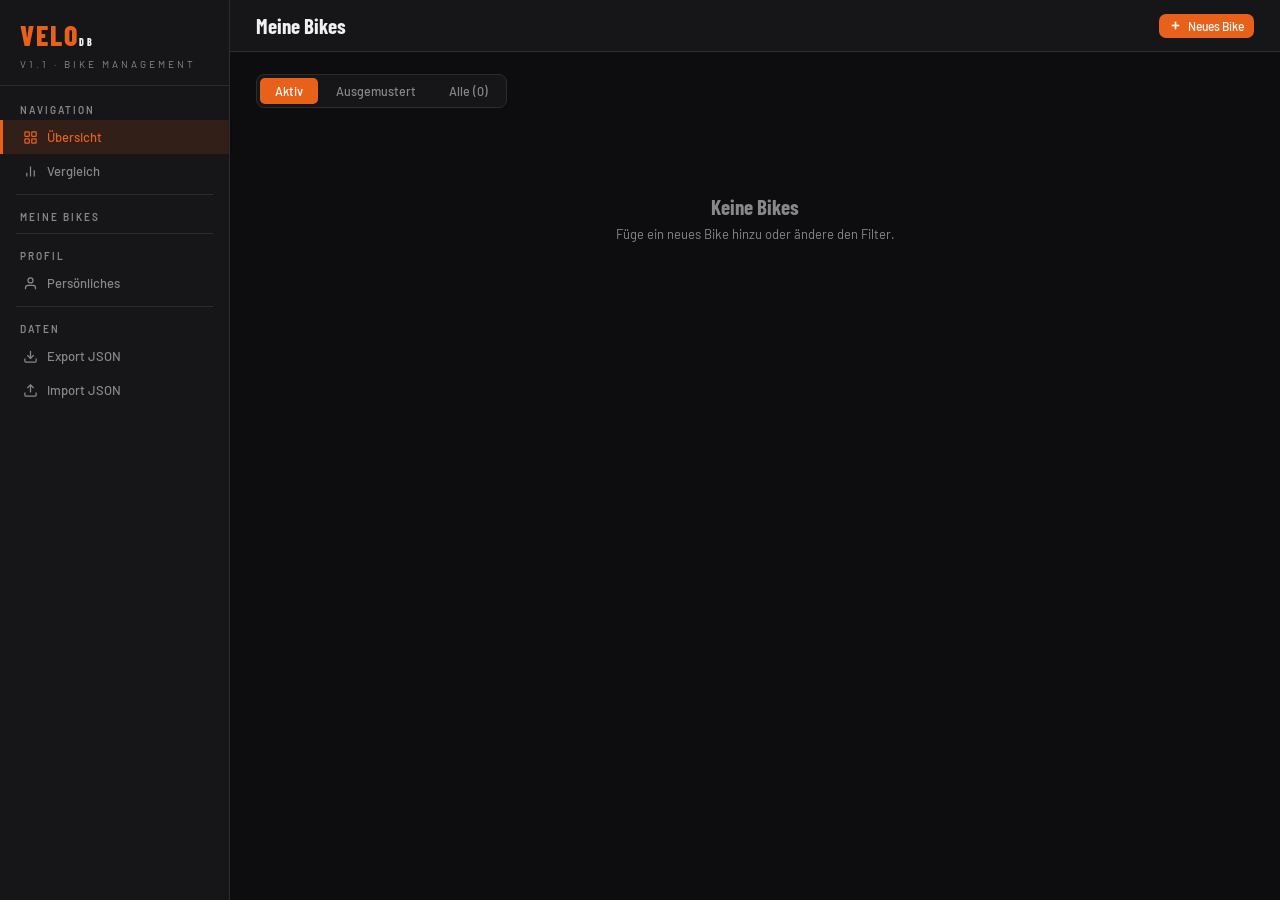
<file: velodb (1).html>
<!DOCTYPE html>
<html lang="de">
<head>
<meta charset="UTF-8">
<meta name="viewport" content="width=device-width, initial-scale=1.0, user-scalable=no">
<title>VeloDB 1.1</title>
<link href="https://fonts.googleapis.com/css2?family=Barlow:wght@300;400;500;600;700&family=Barlow+Condensed:wght@600;700;800&family=DM+Mono:wght@400;500&display=swap" rel="stylesheet">
<style>
*{margin:0;padding:0;box-sizing:border-box}
:root{--bg:#0d0d0f;--surface:#161618;--surface2:#1e1e21;--border:#2c2c30;--accent:#e8611a;--accent-dim:rgba(232,97,26,0.13);--text:#f0f0f0;--muted:#888;--r:10px}
body{font-family:'Barlow',sans-serif;background:var(--bg);color:var(--text);min-height:100vh;overflow-x:hidden}
#app{display:flex;min-height:100vh}
#sidebar{width:230px;background:var(--surface);border-right:1px solid var(--border);display:flex;flex-direction:column;position:fixed;top:0;left:0;bottom:0;z-index:100}
.sidebar-logo{padding:18px 20px 14px;border-bottom:1px solid var(--border)}
.sidebar-logo h1{font-family:'Barlow Condensed',sans-serif;font-size:28px;font-weight:800;letter-spacing:2px;color:var(--accent)}
.sidebar-logo span{font-size:10px;color:var(--muted);letter-spacing:3px;text-transform:uppercase}
.nav-wrap{flex:1;padding:8px 0;overflow-y:auto}
.nav-label{padding:10px 20px 4px;font-size:10px;font-weight:600;letter-spacing:2px;text-transform:uppercase;color:var(--muted)}
.nav-item{display:flex;align-items:center;gap:9px;padding:9px 20px;cursor:pointer;color:var(--muted);font-size:13px;font-weight:500;border-left:3px solid transparent;transition:all .15s;user-select:none}
.nav-item:hover{color:var(--text);background:rgba(255,255,255,.04)}
.nav-item.active{color:var(--accent);border-left-color:var(--accent);background:var(--accent-dim)}
.nav-item.bike-link{font-size:12px;padding:7px 20px 7px 28px}
.nav-item.bike-link .bike-dot{width:6px;height:6px;border-radius:50%;background:var(--accent);flex-shrink:0}
.nav-item svg{width:15px;height:15px;flex-shrink:0}
.nav-divider{height:1px;background:var(--border);margin:6px 16px}
#main{margin-left:230px;flex:1;min-height:100vh}
.topbar{background:var(--surface);border-bottom:1px solid var(--border);padding:13px 26px;display:flex;align-items:center;justify-content:space-between;position:sticky;top:0;z-index:90}
.topbar-title{font-family:'Barlow Condensed',sans-serif;font-size:21px;font-weight:700}
.topbar-actions{display:flex;gap:8px}
.content{padding:22px 26px}
.btn{display:inline-flex;align-items:center;gap:6px;padding:8px 15px;border-radius:7px;border:none;cursor:pointer;font-family:'Barlow',sans-serif;font-size:13px;font-weight:500;transition:all .15s;user-select:none}
.btn-primary{background:var(--accent);color:#fff}.btn-primary:hover{background:#d4561a}
.btn-secondary{background:var(--surface2);color:var(--text);border:1px solid var(--border)}.btn-secondary:hover{border-color:var(--accent);color:var(--accent)}
.btn-ghost{background:transparent;color:var(--muted)}.btn-ghost:hover{color:var(--text)}
.btn-danger{background:rgba(239,68,68,.1);color:#ef4444;border:1px solid rgba(239,68,68,.2)}.btn-danger:hover{background:rgba(239,68,68,.2)}
.btn-sm{padding:5px 10px;font-size:12px}
.filter-bar{display:flex;align-items:center;justify-content:space-between;margin-bottom:18px}
.filter-tabs{display:flex;gap:3px;padding:3px;background:var(--surface);border:1px solid var(--border);border-radius:8px}
.filter-tab{padding:5px 15px;border-radius:5px;font-size:12.5px;font-weight:500;cursor:pointer;color:var(--muted);transition:all .15s;user-select:none}
.filter-tab.active{background:var(--accent);color:#fff}
.filter-tab:hover:not(.active){color:var(--text)}
.bikes-grid{display:grid;grid-template-columns:repeat(auto-fill,minmax(260px,1fr));gap:13px}
.bike-card{background:var(--surface);border:1px solid var(--border);border-radius:var(--r);overflow:hidden;cursor:pointer;transition:all .2s}
.bike-card:hover{border-color:var(--accent);transform:translateY(-2px);box-shadow:0 8px 24px rgba(0,0,0,.4)}
.bike-card-photo{height:150px;background:var(--surface2);display:flex;align-items:center;justify-content:center;position:relative;overflow:hidden}
.bike-card-photo img{width:100%;height:100%;object-fit:cover}
.no-photo{display:flex;flex-direction:column;align-items:center;gap:6px;color:var(--muted);font-size:12px}
.bike-status-badge{position:absolute;top:8px;right:8px;padding:3px 9px;border-radius:20px;font-size:10px;font-weight:600;letter-spacing:.5px;text-transform:uppercase}
.status-aktiv{background:rgba(34,197,94,.2);color:#22c55e}
.status-ausgemustert{background:rgba(239,68,68,.15);color:#ef4444}
.bike-card-body{padding:13px}
.bike-card-brand{font-size:10px;font-weight:600;letter-spacing:2px;text-transform:uppercase;color:var(--accent);margin-bottom:3px}
.bike-card-model{font-family:'Barlow Condensed',sans-serif;font-size:19px;font-weight:700;margin-bottom:7px;line-height:1.2}
.bike-meta-row{display:flex;gap:8px;flex-wrap:wrap}
.bike-meta-chip{font-size:11px;color:var(--muted)}
.bike-hero{background:var(--surface);border-bottom:1px solid var(--border);padding:18px 26px;display:flex;align-items:flex-start;gap:18px}
.hero-photo{width:100px;height:68px;border-radius:8px;background:var(--surface2);flex-shrink:0;display:flex;align-items:center;justify-content:center;color:var(--muted);font-size:11px;overflow:hidden;cursor:pointer}
.hero-photo img{width:100%;height:100%;object-fit:cover}
.hero-info{flex:1}
.hero-brand{font-size:10px;font-weight:600;letter-spacing:2px;text-transform:uppercase;color:var(--accent)}
.hero-model{font-family:'Barlow Condensed',sans-serif;font-size:28px;font-weight:800;line-height:1.1;margin:2px 0 8px}
.hero-chips{display:flex;gap:7px;flex-wrap:wrap}
.hero-chip{font-size:11px;color:var(--muted);background:var(--surface2);border:1px solid var(--border);padding:3px 9px;border-radius:20px}
.detail-tabs{display:flex;border-bottom:1px solid var(--border);padding:0 26px;background:var(--surface);position:sticky;top:49px;z-index:80;overflow-x:auto}
.detail-tab{padding:12px 17px;font-size:13px;font-weight:500;color:var(--muted);cursor:pointer;border-bottom:2px solid transparent;margin-bottom:-1px;transition:all .15s}
.detail-tab.active{color:var(--accent);border-bottom-color:var(--accent)}
.detail-tab:hover:not(.active){color:var(--text)}
.section{margin-bottom:20px}
.section-header{display:flex;align-items:center;justify-content:space-between;margin-bottom:11px}
.section-title{font-family:'Barlow Condensed',sans-serif;font-size:13px;font-weight:700;letter-spacing:1.5px;text-transform:uppercase;color:var(--muted);display:flex;align-items:center;gap:8px}
.section-title::before{content:'';width:3px;height:13px;background:var(--accent);border-radius:2px}
/* DRAG */
.drag-handle{display:flex;align-items:center;justify-content:center;width:28px;flex-shrink:0;cursor:grab;color:var(--border);touch-action:none;user-select:none;transition:color .15s}
.drag-handle:hover{color:var(--muted)}.drag-handle:active{cursor:grabbing;color:var(--accent)}
.dnd-dragging{opacity:.15!important;pointer-events:none}
.dnd-over{outline:2px dashed var(--accent)!important;background:var(--accent-dim)!important}
/* GROUP CARDS */
.group-card{background:var(--surface);border:1px solid var(--border);border-radius:var(--r);overflow:hidden;margin-bottom:9px}
.group-title-row{display:flex;align-items:center;background:var(--surface2);border-bottom:1px solid var(--border)}
.group-title-text{font-size:10px;font-weight:600;letter-spacing:2px;text-transform:uppercase;color:var(--muted);padding:9px 12px 9px 0;flex:1}
/* COMP ROWS */
.comp-row{display:grid;grid-template-columns:28px 115px 1fr auto auto auto;align-items:center;gap:7px;padding:8px 13px 8px 0;border-bottom:1px solid var(--border);cursor:pointer;transition:background .1s}
.comp-row:hover{background:rgba(255,255,255,.03)}
.comp-row:last-child{border-bottom:none}
.comp-row.dnd-over{background:var(--accent-dim)!important}
.comp-row.not-available{opacity:.45}
.comp-name{font-size:10.5px;font-weight:600;color:var(--muted);text-transform:uppercase;letter-spacing:.5px}
.comp-val{font-size:12.5px;overflow:hidden;text-overflow:ellipsis;white-space:nowrap}
.comp-val.empty{color:var(--muted);font-style:italic}
.comp-val.na{color:var(--muted);font-style:italic}
.comp-num{font-family:'DM Mono',monospace;font-size:11px;color:var(--muted);white-space:nowrap}
.hist-badge{font-size:10px;font-weight:600;background:var(--accent-dim);color:var(--accent);padding:2px 6px;border-radius:10px;white-space:nowrap}
.na-badge{font-size:10px;font-weight:600;background:rgba(136,136,136,.15);color:var(--muted);padding:2px 7px;border-radius:10px;white-space:nowrap}
/* SETTING ROWS */
.setting-row{display:flex;align-items:center;padding:10px 13px 10px 0;border-bottom:1px solid var(--border);gap:7px;transition:background .1s}
.setting-row:last-child{border-bottom:none}
.setting-row.dnd-over{background:var(--accent-dim)!important}
.setting-label{font-size:11.5px;font-weight:600;color:var(--muted);min-width:155px;text-transform:uppercase;letter-spacing:.4px}
.setting-val{font-family:'DM Mono',monospace;font-size:14px;font-weight:500;flex:1;cursor:pointer}
.setting-val.empty{font-family:'Barlow',sans-serif;color:var(--muted);font-size:12px;font-style:italic;font-weight:400}
.setting-actions{display:flex;gap:4px;align-items:center}
/* FORM */
.form-group{margin-bottom:13px}
.form-label{display:block;font-size:11px;font-weight:600;letter-spacing:.5px;color:var(--muted);margin-bottom:5px;text-transform:uppercase}
.form-input{width:100%;padding:9px 11px;background:var(--surface2);border:1px solid var(--border);border-radius:7px;color:var(--text);font-family:'Barlow',sans-serif;font-size:13px;outline:none;transition:border-color .15s;resize:vertical}
.form-input:focus{border-color:var(--accent)}
.form-input::placeholder{color:var(--muted)}
.form-grid{display:grid;grid-template-columns:repeat(auto-fill,minmax(175px,1fr));gap:13px}
/* checkbox */
.checkbox-row{display:flex;align-items:center;gap:10px;padding:10px 14px;background:rgba(239,68,68,.06);border:1px solid rgba(239,68,68,.18);border-radius:8px;margin-bottom:14px;cursor:pointer;user-select:none}
.checkbox-row input[type=checkbox]{width:16px;height:16px;accent-color:#ef4444;cursor:pointer}
.checkbox-row label{font-size:13px;color:#ef4444;cursor:pointer;font-weight:500}
/* MODAL */
.modal-overlay{position:fixed;inset:0;background:rgba(0,0,0,.72);z-index:1000;display:flex;align-items:center;justify-content:center;padding:16px}
.modal{background:var(--surface);border:1px solid var(--border);border-radius:14px;width:100%;max-width:520px;max-height:88vh;display:flex;flex-direction:column}
.modal-header{padding:15px 22px 13px;border-bottom:1px solid var(--border);display:flex;align-items:flex-start;justify-content:space-between;flex-shrink:0}
.modal-title{font-family:'Barlow Condensed',sans-serif;font-size:22px;font-weight:700}
.modal-sub{font-size:10px;color:var(--muted);text-transform:uppercase;letter-spacing:1px;margin-bottom:2px}
.modal-body{padding:18px 22px;overflow-y:auto;flex:1}
.modal-footer{padding:13px 22px;border-top:1px solid var(--border);display:flex;gap:8px;justify-content:flex-end;flex-shrink:0}
.cur-val-box{background:var(--surface2);border:1px solid var(--border);border-radius:8px;padding:14px 16px;margin-bottom:14px}
.cur-val-label{font-size:10px;font-weight:600;letter-spacing:1px;text-transform:uppercase;color:var(--muted);margin-bottom:5px}
.cur-val-main{font-size:14px;font-weight:500;line-height:1.4;margin-bottom:5px}
.cur-val-main.empty{color:var(--muted);font-style:italic;font-size:13px;font-weight:400}
.cur-val-meta{display:flex;gap:12px;flex-wrap:wrap}
.cur-val-meta span{font-family:'DM Mono',monospace;font-size:11px;color:var(--muted)}
/* comp ref box in settings modal */
.comp-ref-box{background:rgba(232,97,26,.07);border:1px solid rgba(232,97,26,.2);border-radius:7px;padding:9px 13px;margin-bottom:12px}
.comp-ref-label{font-size:10px;font-weight:600;letter-spacing:.5px;text-transform:uppercase;color:var(--accent);margin-bottom:4px}
.comp-ref-val{font-size:12.5px;color:var(--text);font-weight:500;line-height:1.4}
.comp-ref-val.empty-ref{color:var(--muted);font-style:italic}
/* HISTORY */
.hist-toggle{display:flex;align-items:center;gap:8px;cursor:pointer;padding:9px 0 5px;font-size:10.5px;font-weight:700;letter-spacing:1px;text-transform:uppercase;color:var(--muted);user-select:none;border-top:1px solid var(--border);margin-top:6px;transition:color .15s}
.hist-toggle:hover{color:var(--text)}
.hist-icon{font-size:9px;display:inline-block;transition:transform .2s}
.hist-entry{border:1px solid var(--border);border-radius:8px;padding:10px 12px;margin-bottom:7px;position:relative}
.hist-entry.current{border-color:var(--accent);background:var(--accent-dim)}
.hist-entry.current::after{content:'AKTUELL';position:absolute;top:7px;right:9px;font-size:9px;font-weight:700;letter-spacing:.8px;color:var(--accent)}
.hist-date{font-family:'DM Mono',monospace;font-size:11px;color:var(--accent);margin-bottom:3px}
.hist-val{font-size:12.5px;margin-bottom:4px;line-height:1.4}
.hist-meta{display:flex;gap:8px;flex-wrap:wrap}
.hist-meta span{font-family:'DM Mono',monospace;font-size:11px;color:var(--muted)}
.hist-kompsnap{font-size:11px;color:var(--muted);margin-top:5px;padding-top:5px;border-top:1px solid var(--border);line-height:1.4}
.hist-kompsnap-label{font-size:9.5px;font-weight:700;letter-spacing:.5px;text-transform:uppercase;color:var(--accent);margin-bottom:2px}
/* TODO */
.todo-item{display:flex;align-items:center;gap:10px;padding:10px 13px;border-bottom:1px solid var(--border)}
.todo-item:last-child{border-bottom:none}
.todo-check{width:18px;height:18px;border:2px solid var(--border);border-radius:4px;cursor:pointer;flex-shrink:0;display:flex;align-items:center;justify-content:center;transition:all .15s}
.todo-check.done{background:var(--accent);border-color:var(--accent)}
.todo-text{font-size:13px;flex:1}
.todo-text.done{text-decoration:line-through;color:var(--muted)}
/* COMPARE */
.compare-grid{display:grid;grid-template-columns:175px 1fr 1fr;gap:1px;background:var(--border);border:1px solid var(--border);border-radius:var(--r);overflow:hidden}
.cmp-cell{background:var(--surface);padding:8px 12px;font-size:12px;line-height:1.3}
.cmp-cell.header{background:var(--surface2);font-family:'Barlow Condensed',sans-serif;font-size:15px;font-weight:700;text-align:center;padding:13px}
.cmp-cell.row-label{background:var(--surface2);font-size:10px;color:var(--muted);font-weight:600;text-transform:uppercase;letter-spacing:.5px}
.cmp-diff{color:var(--accent)}
.cmp-section{background:rgba(232,97,26,.08);font-size:10px;font-weight:700;letter-spacing:1.5px;text-transform:uppercase;color:var(--accent);padding:5px 12px}
/* AUTOSAVE */
#save-banner{position:fixed;bottom:22px;right:22px;background:var(--surface);border:1px solid var(--accent);border-radius:12px;padding:14px 17px;box-shadow:0 8px 32px rgba(0,0,0,.5);z-index:500;min-width:265px;display:none;animation:slideup .3s ease}
@keyframes slideup{from{transform:translateY(14px);opacity:0}to{transform:translateY(0);opacity:1}}
#save-banner h4{font-size:13px;font-weight:600;color:var(--accent);margin-bottom:3px}
#save-banner p{font-size:11px;color:var(--muted);margin-bottom:10px}
#save-banner .sb-btns{display:flex;gap:7px}
.rich-toolbar{display:flex;gap:3px;padding:7px 10px;background:var(--surface2);border:1px solid var(--border);border-bottom:none;border-radius:var(--r) var(--r) 0 0;flex-wrap:wrap}
.rich-btn{padding:3px 9px;background:transparent;border:1px solid transparent;border-radius:4px;color:var(--muted);cursor:pointer;font-size:12px;font-family:'Barlow',sans-serif;transition:all .1s}
.rich-btn:hover{background:var(--border);color:var(--text)}
#personal-editor{min-height:300px;background:var(--surface2);border:1px solid var(--border);border-radius:0 0 var(--r) var(--r);padding:15px;font-size:14px;line-height:1.8;outline:none}
#personal-editor:focus{border-color:var(--accent)}
.photo-upload-area{border:2px dashed var(--border);border-radius:var(--r);padding:20px;text-align:center;cursor:pointer;color:var(--muted);font-size:12px;transition:border-color .15s}
.photo-upload-area:hover{border-color:var(--accent);color:var(--accent)}
.photo-grid{display:grid;grid-template-columns:repeat(auto-fill,minmax(100px,1fr));gap:7px;margin-top:10px}
.photo-thumb{aspect-ratio:4/3;border-radius:6px;overflow:hidden;position:relative;background:var(--surface2)}
.photo-thumb img{width:100%;height:100%;object-fit:cover}
.photo-del{position:absolute;top:4px;right:4px;width:20px;height:20px;background:rgba(0,0,0,.75);border-radius:50%;display:flex;align-items:center;justify-content:center;cursor:pointer;color:#fff;font-size:10px;font-weight:600}
.back-btn{display:inline-flex;align-items:center;gap:5px;font-size:12px;color:var(--muted);cursor:pointer;transition:color .15s;user-select:none}
.back-btn:hover{color:var(--text)}
.empty-state{text-align:center;padding:55px 20px;color:var(--muted)}
.empty-state h3{font-family:'Barlow Condensed',sans-serif;font-size:21px;font-weight:700;margin:13px 0 7px}
.empty-state p{font-size:13px}
hr.div{border:none;border-top:1px solid var(--border);margin:14px 0}
/* EDIT MODE */
.edit-mode-bar{display:flex;align-items:center;gap:8px;padding:8px 12px;background:rgba(232,97,26,.1);border:1px solid rgba(232,97,26,.3);border-radius:8px;margin-bottom:12px;font-size:12px;color:var(--accent)}
.field-edit-row{display:flex;align-items:center;gap:6px;padding:8px 12px;border-bottom:1px solid var(--border);background:var(--surface)}
.field-edit-row:last-child{border-bottom:none}
.field-edit-input{background:var(--surface2);border:1px solid var(--accent);border-radius:5px;color:var(--text);font-family:'Barlow',sans-serif;font-size:13px;padding:4px 8px;outline:none;min-width:130px;flex:1}
.field-edit-unit{background:var(--surface2);border:1px solid var(--border);border-radius:5px;color:var(--muted);font-family:'Barlow',sans-serif;font-size:12px;padding:4px 8px;outline:none;width:70px}
.field-edit-unit:focus{border-color:var(--accent)}
.edit-btn{padding:4px 10px;font-size:12px;background:transparent;border:1px solid var(--border);border-radius:5px;color:var(--muted);cursor:pointer;transition:all .15s;white-space:nowrap}
.edit-btn:hover{border-color:var(--accent);color:var(--accent)}
.edit-btn.active{background:var(--accent-dim);border-color:var(--accent);color:var(--accent)}
/* GEO */
.geo-row{display:flex;align-items:center;padding:10px 13px 10px 0;border-bottom:1px solid var(--border);gap:7px;transition:background .1s}
.geo-row:last-child{border-bottom:none}
.geo-label{font-size:11.5px;font-weight:600;color:var(--muted);min-width:155px;text-transform:uppercase;letter-spacing:.4px}
.geo-val{font-family:'DM Mono',monospace;font-size:14px;font-weight:500;flex:1;cursor:pointer}
.geo-val.empty{font-family:'Barlow',sans-serif;color:var(--muted);font-size:12px;font-style:italic;font-weight:400}
/* COLLAPSIBLE ZEITSTRAHL */
.collapse-header{display:flex;align-items:center;gap:8px;cursor:pointer;padding:12px 0 8px;font-family:'Barlow Condensed',sans-serif;font-size:14px;font-weight:700;letter-spacing:1.5px;text-transform:uppercase;color:var(--muted);user-select:none;border-top:1px solid var(--border);margin-top:16px;transition:color .15s}
.collapse-header:hover{color:var(--text)}
.collapse-icon{font-size:10px;display:inline-block;transition:transform .2s}
.collapse-icon.open{transform:rotate(90deg)}

#toast{position:fixed;bottom:75px;left:50%;transform:translateX(-50%);background:#22c55e;color:#fff;padding:7px 17px;border-radius:20px;font-size:12px;font-weight:600;z-index:9999;opacity:0;transition:opacity .3s;pointer-events:none}
@media(max-width:768px){
  #sidebar{width:100%;height:56px;bottom:0;top:auto;flex-direction:row;border-right:none;border-top:1px solid var(--border);padding:0}
  .sidebar-logo,.nav-label,.nav-divider,.bike-link{display:none}
  .nav-wrap{display:flex;flex-direction:row;width:100%;padding:0;justify-content:space-around}
  .nav-item{flex-direction:column;gap:3px;padding:7px 10px;font-size:10px;border-left:none;border-top:3px solid transparent;flex:1;justify-content:center;text-align:center}
  .nav-item.active{border-top-color:var(--accent)}
  #main{margin-left:0;padding-bottom:56px}
  .content{padding:13px 15px}
  .topbar{padding:10px 15px}
  .bike-hero{padding:13px 15px;gap:13px}
  .detail-tabs{padding:0 13px;top:47px}
  .comp-row{grid-template-columns:28px 85px 1fr auto}
  .comp-num{display:none}
  #save-banner{left:12px;right:12px;bottom:65px;min-width:unset}
  .topbar-actions .btn-secondary{display:none}
}
</style>
</head>
<body>
<div id="app">
  <nav id="sidebar">
    <div class="sidebar-logo">
      <h1>VELO<span style="color:var(--text)">DB</span></h1>
      <div><span>v1.1 · Bike Management</span></div>
    </div>
    <div class="nav-wrap">
      <div class="nav-label">Navigation</div>
      <div class="nav-item active" onclick="navigate('overview')" data-view="overview">
        <svg viewBox="0 0 24 24" fill="none" stroke="currentColor" stroke-width="2"><rect x="3" y="3" width="7" height="7" rx="1"/><rect x="14" y="3" width="7" height="7" rx="1"/><rect x="3" y="14" width="7" height="7" rx="1"/><rect x="14" y="14" width="7" height="7" rx="1"/></svg>Übersicht
      </div>
      <div class="nav-item" onclick="navigate('compare')" data-view="compare">
        <svg viewBox="0 0 24 24" fill="none" stroke="currentColor" stroke-width="2"><path d="M18 20V10"/><path d="M12 20V4"/><path d="M6 20v-6"/></svg>Vergleich
      </div>
      <div class="nav-divider"></div>
      <div class="nav-label">Meine Bikes</div>
      <div id="bike-links"></div>
      <div class="nav-divider"></div>
      <div class="nav-label">Profil</div>
      <div class="nav-item" onclick="navigate('personal')" data-view="personal">
        <svg viewBox="0 0 24 24" fill="none" stroke="currentColor" stroke-width="2"><path d="M20 21v-2a4 4 0 0 0-4-4H8a4 4 0 0 0-4 4v2"/><circle cx="12" cy="7" r="4"/></svg>Persönliches
      </div>
      <div class="nav-divider"></div>
      <div class="nav-label">Daten</div>
      <div class="nav-item" onclick="exportJson()">
        <svg viewBox="0 0 24 24" fill="none" stroke="currentColor" stroke-width="2"><path d="M21 15v4a2 2 0 0 1-2 2H5a2 2 0 0 1-2-2v-4"/><polyline points="7,10 12,15 17,10"/><line x1="12" y1="15" x2="12" y2="3"/></svg>Export JSON
      </div>
      <div class="nav-item" onclick="document.getElementById('file-json').click()">
        <svg viewBox="0 0 24 24" fill="none" stroke="currentColor" stroke-width="2"><path d="M21 15v4a2 2 0 0 1-2 2H5a2 2 0 0 1-2-2v-4"/><polyline points="17,8 12,3 7,8"/><line x1="12" y1="3" x2="12" y2="15"/></svg>Import JSON
      </div>
    </div>
  </nav>
  <main id="main"><div id="view"></div></main>
</div>
<div id="save-banner">
  <h4>&#128190; Speichern?</h4>
  <p id="sb-info">Ein Feld wurde verändert.</p>
  <div class="sb-btns">
    <button class="btn btn-primary btn-sm" onclick="doSave()">Speichern</button>
    <button class="btn btn-secondary btn-sm" onclick="hideBanner()">Später</button>
  </div>
</div>
<div id="toast"></div>
<input type="file" id="file-json" accept=".json" style="display:none" onchange="importJson(event)">
<input type="file" id="file-photo" accept="image/*" multiple style="display:none" onchange="handlePhotos(event)">
<script>
// ================================================================
// DEFAULT DEFINITIONS
// ================================================================
function defaultGeoDefs(){
  return [
    {id:'g01',label:'Reach',unit:'mm',group:'Geometrie'},
    {id:'g02',label:'Stack',unit:'mm',group:'Geometrie'},
    {id:'g03',label:'Effective TT',unit:'mm',group:'Geometrie'},
    {id:'g04',label:'Head Tube Angle',unit:'°',group:'Geometrie'},
    {id:'g05',label:'Seat Tube Angle',unit:'°',group:'Geometrie'},
    {id:'g06',label:'Chainstay',unit:'mm',group:'Geometrie'},
    {id:'g07',label:'Wheelbase',unit:'mm',group:'Geometrie'},
    {id:'g08',label:'BB Drop',unit:'mm',group:'Geometrie'},
    {id:'g09',label:'Lenkerlänge',unit:'mm',group:'Cockpit'},
    {id:'g10',label:'Vorbaulänge',unit:'mm',group:'Cockpit'},
    {id:'g11',label:'Sattelrohrlänge',unit:'mm',group:'Rahmen'},
    {id:'g12',label:'Steuerrohr',unit:'mm',group:'Rahmen'},
  ];
}
function ensureGeoDefs(){
  if(!state.geoDefs||!state.geoDefs.length)state.geoDefs=defaultGeoDefs();
}
function ensureBikeGeo(b){
  ensureGeoDefs();
  if(!b.geometry)b.geometry=[];
  // add missing defs
  state.geoDefs.forEach(def=>{
    if(!b.geometry.find(g=>g.defId===def.id)){
      b.geometry.push({defId:def.id,history:[]});
    }
  });
  // remove orphans
  b.geometry=b.geometry.filter(g=>state.geoDefs.find(d=>d.id===g.defId));
}

// ================================================================
// CONSTANTS
// ================================================================
const COMP_GROUPS=[
  {group:'Rahmen & Federung',items:['Rahmen','Gabel','Dämpfer']},
  {group:'Antrieb',items:['Kurbelgarnitur','Innenlager','Pedale','Kettenblatt','Schaltwerk','Kassette','Schalthebel','Kettenführung','Kette']},
  {group:'Bremsen',items:['Bremsen vorne','Bremsen hinten','Bremsscheibe vorne','Bremsscheibe hinten','Bremsgriff vorne','Bremsgriff hinten','Bremsbeläge vorne','Bremsbeläge hinten','Bremsschläuche']},
  {group:'Räder',items:['Laufrad vorne','Laufrad hinten','Reifen vorne','Reifen hinten','Ventil/Schlauch vorne','Ventil/Schlauch hinten','Mudguard vorne','Mudguard hinten']},
  {group:'Cockpit',items:['Steuersatz','Vorbau','Lenker','Griffe','Zubehör 1','Zubehör 2']},
  {group:'Sattel',items:['Sattel','Sattelstütze','Sattelklemme']},
  {group:'E-Bike',items:['Motor','Display','Akku','Ladegerät']}
];

// For each setting label, list which component names to show as reference
const SETTING_COMP_MAP={
  'Gabel Luftdruck':['Gabel'],
  'Gabel Tokens':['Gabel'],
  'Gabel Zugstufe':['Gabel'],
  'Gabel Druckstufe':['Gabel'],
  'Gabel Sag':['Gabel'],
  'Dämpfer Luftdruck':['Dämpfer'],
  'Dämpfer Tokens':['Dämpfer'],
  'Dämpfer Zugstufe':['Dämpfer'],
  'Dämpfer Druckstufe':['Dämpfer'],
  'Dämpfer Sag':['Dämpfer'],
  'Reifendruck vorne':['Reifen vorne','Ventil/Schlauch vorne'],
  'Reifendruck hinten':['Reifen hinten','Ventil/Schlauch hinten']
};

const STD_SETTINGS=[
  {label:'Gabel Luftdruck',unit:'PSI',group:'Gabel'},
  {label:'Gabel Tokens',unit:'Stk.',group:'Gabel'},
  {label:'Gabel Zugstufe',unit:'Klicks',group:'Gabel'},
  {label:'Gabel Druckstufe',unit:'Klicks',group:'Gabel'},
  {label:'Gabel Sag',unit:'mm',group:'Gabel'},
  {label:'Dämpfer Luftdruck',unit:'PSI',group:'Dämpfer'},
  {label:'Dämpfer Tokens',unit:'Stk.',group:'Dämpfer'},
  {label:'Dämpfer Zugstufe',unit:'Klicks',group:'Dämpfer'},
  {label:'Dämpfer Druckstufe',unit:'Klicks',group:'Dämpfer'},
  {label:'Dämpfer Sag',unit:'mm',group:'Dämpfer'},
  {label:'Reifendruck vorne',unit:'Bar',group:'Reifen'},
  {label:'Reifendruck hinten',unit:'Bar',group:'Reifen'}
];

function newBike(o={}){
  return{id:uid(),status:'aktiv',marke:'',modell:'',typ:'',jahr:'',farbe:'',groesse:'',bezug:'',preis:'',federweg:'',gewichtGewogen:'',fotos:[],
    aktuellerZustand:'',bemerkungen:'',
    components:COMP_GROUPS.flatMap(g=>g.items.map(name=>({group:g.group,name,history:[],notVorhanden:false}))),
    settings:STD_SETTINGS.map(s=>({...s,isStandard:true,history:[]})),
    geometry:[],todos:[],...o};
}
function uid(){return Date.now().toString(36)+Math.random().toString(36).slice(2)}
function esc(s){return String(s||'').replace(/&/g,'&amp;').replace(/</g,'&lt;').replace(/>/g,'&gt;').replace(/"/g,'&quot;')}
function cur(h){return h&&h.length?h[h.length-1]:null}
function fmtDate(d){try{return d?new Date(d).toLocaleDateString('de-CH'):''}catch{return d||''}}
function today(){return new Date().toISOString().split('T')[0]}
function vv(id){const el=document.getElementById(id);return el?el.value:''}
function lastPhoto(b){
  if(!b.fotos||!b.fotos.length)return null;
  const f=b.fotos[b.fotos.length-1];
  return typeof f==='string'?f:f.data;
}
function lastPhotoForDate(b,datumStr){
  // newest photo whose datum <= datumStr, or first photo if none dated
  if(!b.fotos||!b.fotos.length)return null;
  const candidates=b.fotos.filter(f=>{
    const d=typeof f==='string'?null:f.datum;
    return !d||d<=datumStr;
  });
  if(!candidates.length)return null;
  const f=candidates[candidates.length-1];
  return typeof f==='string'?f:f.data;
}
function photoDate(f){return typeof f==='string'?null:f.datum;}
function compGroupOrder(comps){const seen=new Set(),o=[];comps.forEach(c=>{if(!seen.has(c.group)){seen.add(c.group);o.push(c.group);}});return o}
function setGroupOrder(sets){const seen=new Set(),o=[];sets.forEach(s=>{const g=s.group||'Sonstige';if(!seen.has(g)){seen.add(g);o.push(g);}});return o}

// ================================================================
// DND — group names in arrays to avoid HTML escaping issues
// ================================================================
let dndCompGrpNames=[];
let dndSetGrpNames=[];

// ================================================================
// STATE
// ================================================================
const KEY='velodb_v6';
let state=(()=>{try{const r=localStorage.getItem(KEY);if(r)return JSON.parse(r);}catch{}return null;})();
if(!state){
  state={version:11,personalInfo:'',bikes:[],geoDefs:defaultGeoDefs()};
  localStorage.setItem(KEY,JSON.stringify(state));
}
// migrate old data
ensureGeoDefs();
state.bikes.forEach(b=>{
  b.components.forEach(c=>{if(c.notVorhanden===undefined)c.notVorhanden=false;});
  b.fotos=(b.fotos||[]).map(f=>typeof f==='string'?{data:f,datum:today()}:f);
  if(b.aktuelleProbleme!==undefined&&b.aktuellerZustand===undefined){b.aktuellerZustand=b.aktuelleProbleme;delete b.aktuelleProbleme;}
  if(!b.geometry)b.geometry=[];
  ensureBikeGeo(b);
});

// ================================================================
// PERSISTENCE / AUTOSAVE
// ================================================================
let dirtyField=null,dirtyTimer=null;
function saveState(c=true){localStorage.setItem(KEY,JSON.stringify(state));dirtyField=null;if(dirtyTimer)clearTimeout(dirtyTimer);hideBanner();if(c)showToast('Gespeichert ✓')}
function markDirty(l){dirtyField=l;if(dirtyTimer)clearTimeout(dirtyTimer);dirtyTimer=setTimeout(()=>{document.getElementById('sb-info').textContent='"'+l+'" wurde verändert.';document.getElementById('save-banner').style.display='block';},3*60*1000)}
function hideBanner(){document.getElementById('save-banner').style.display='none'}
function doSave(){saveState(true)}
function showToast(msg){const t=document.getElementById('toast');t.textContent=msg;t.style.opacity='1';setTimeout(()=>t.style.opacity='0',2200)}

// ================================================================
// DRAG & DROP
// ================================================================
let dnd=null;
const HSVG='<svg width="14" height="14" viewBox="0 0 24 24" fill="none" stroke="currentColor" stroke-width="2.5"><line x1="4" y1="7" x2="20" y2="7"/><line x1="4" y1="12" x2="20" y2="12"/><line x1="4" y1="17" x2="20" y2="17"/></svg>';

function startDrag(e,type,idx,grpIdx){
  e.preventDefault();e.stopPropagation();
  const handle=e.currentTarget;
  const row=handle.closest('[data-dnd-type]');
  if(!row)return;
  try{handle.setPointerCapture(e.pointerId);}catch(_){}
  const rect=row.getBoundingClientRect();
  const ghost=row.cloneNode(true);
  ghost.id='dnd-ghost';
  Object.assign(ghost.style,{position:'fixed',top:rect.top+'px',left:rect.left+'px',width:rect.width+'px',zIndex:'9999',pointerEvents:'none',opacity:'.88',boxShadow:'0 8px 28px rgba(0,0,0,.7)',background:'var(--surface2)',border:'1.5px solid var(--accent)',borderRadius:'8px'});
  document.body.appendChild(ghost);
  row.classList.add('dnd-dragging');
  dnd={type,fromIdx:idx,toIdx:idx,grpIdx,row,handle,ghostBaseTop:rect.top,startY:e.clientY};
  handle.addEventListener('pointermove',dndMove,{passive:false});
  handle.addEventListener('pointerup',dndEnd);
  handle.addEventListener('pointercancel',dndEnd);
}
function dndMove(e){
  if(!dnd)return;e.preventDefault();
  const g=document.getElementById('dnd-ghost');
  if(g)g.style.top=(dnd.ghostBaseTop+(e.clientY-dnd.startY))+'px';
  if(g)g.style.visibility='hidden';
  const els=document.elementsFromPoint(e.clientX,e.clientY);
  if(g)g.style.visibility='';
  document.querySelectorAll('.dnd-over').forEach(el=>el.classList.remove('dnd-over'));
  for(const el of els){
    const t=el.closest('[data-dnd-type="'+dnd.type+'"]');
    if(t&&t!==dnd.row){t.classList.add('dnd-over');dnd.toIdx=parseInt(t.dataset.dndIdx);break;}
  }
}
function dndEnd(e){
  if(!dnd)return;
  dnd.handle.removeEventListener('pointermove',dndMove);
  dnd.handle.removeEventListener('pointerup',dndEnd);
  dnd.handle.removeEventListener('pointercancel',dndEnd);
  const g=document.getElementById('dnd-ghost');if(g)g.remove();
  dnd.row.classList.remove('dnd-dragging');
  document.querySelectorAll('.dnd-over').forEach(el=>el.classList.remove('dnd-over'));
  if(dnd.toIdx!==dnd.fromIdx)doReorder(dnd.type,dnd.fromIdx,dnd.toIdx,dnd.grpIdx);
  dnd=null;
}
function doReorder(type,from,to,grpIdx){
  const b=getBike(bikeId);
  if(type==='comp-group'){
    const gs=[...dndCompGrpNames];const[g]=gs.splice(from,1);gs.splice(to,0,g);
    const old=[...b.components];b.components=gs.flatMap(gn=>old.filter(c=>c.group===gn));
    markDirty('Gruppen');switchTab('komponenten');
  }else if(type==='comp'){
    const grpName=dndCompGrpNames[grpIdx];if(!grpName)return;
    const old=[...b.components];const gc=old.filter(c=>c.group===grpName);
    const[item]=gc.splice(from,1);gc.splice(to,0,item);
    const gs=compGroupOrder(old);b.components=gs.flatMap(g=>g===grpName?gc:old.filter(c=>c.group===g));
    markDirty('Komponenten');switchTab('komponenten');
  }else if(type==='setting-group'){
    const gs=[...dndSetGrpNames];const[g]=gs.splice(from,1);gs.splice(to,0,g);
    const old=[...b.settings];b.settings=gs.flatMap(gn=>old.filter(s=>(s.group||'Sonstige')===gn));
    markDirty('Einstellungen');switchTab('einstellungen');
  }else if(type==='setting'){
    const grpName=dndSetGrpNames[grpIdx];if(!grpName)return;
    const old=[...b.settings];const gc=old.filter(s=>(s.group||'Sonstige')===grpName);
    const[item]=gc.splice(from,1);gc.splice(to,0,item);
    const gs=setGroupOrder(old);b.settings=gs.flatMap(g=>g===grpName?gc:old.filter(s=>(s.group||'Sonstige')===g));
    markDirty('Einstellungen');switchTab('einstellungen');
  }
}

// ================================================================
// EDIT MODE
// ================================================================
let editMode=null; // 'komponenten' | 'einstellungen' | 'geometrie'
function toggleEditMode(t){editMode=(editMode===t?null:t);switchTab(t);}

// ---- Global field rename ----
function renameCompField(oldName,newName){
  if(!newName||newName===oldName)return;
  state.bikes.forEach(b=>{
    b.components.forEach(c=>{
      if(c.name===oldName){c.name=newName;}
    });
  });
  // update COMP_GROUPS in memory
  COMP_GROUPS.forEach(g=>{const i=g.items.indexOf(oldName);if(i>=0)g.items[i]=newName;});
  markDirty('Felder');switchTab('komponenten');
}
function renameSetField(oldLabel,newLabel){
  if(!newLabel||newLabel===oldLabel)return;
  // update SETTING_COMP_MAP
  if(SETTING_COMP_MAP[oldLabel]){SETTING_COMP_MAP[newLabel]=SETTING_COMP_MAP[oldLabel];delete SETTING_COMP_MAP[oldLabel];}
  state.bikes.forEach(b=>{
    b.settings.forEach(s=>{if(s.label===oldLabel)s.label=newLabel;});
  });
  markDirty('Felder');switchTab('einstellungen');
}
function renameGeoField(defId,newLabel,newUnit){
  const def=state.geoDefs.find(d=>d.id===defId);if(!def)return;
  def.label=newLabel;def.unit=newUnit;
  markDirty('Felder');switchTab('geometrie');
}

// ---- Delete with confirmation ----
function deleteCompField(name){
  const count=state.bikes.reduce((a,b)=>{const c=b.components.find(c=>c.name===name);return a+(c&&c.history.length?1:0);},0);
  const msg=count>0?`Es existieren Daten für ${count} Bike(s) im Feld "${name}".\nFeld und alle Daten wirklich löschen?`:`Feld "${name}" löschen?`;
  if(!confirm(msg))return;
  COMP_GROUPS.forEach(g=>{g.items=g.items.filter(i=>i!==name);});
  state.bikes.forEach(b=>{b.components=b.components.filter(c=>c.name!==name);});
  markDirty('Felder');switchTab('komponenten');
}
function deleteSetField(label){
  const count=state.bikes.reduce((a,b)=>{const s=b.settings.find(s=>s.label===label);return a+(s&&s.history.length?1:0);},0);
  const msg=count>0?`Es existieren Daten für ${count} Bike(s) im Feld "${label}".\nFeld und alle Daten wirklich löschen?`:`Feld "${label}" löschen?`;
  if(!confirm(msg))return;
  state.bikes.forEach(b=>{b.settings=b.settings.filter(s=>s.label!==label);});
  markDirty('Felder');switchTab('einstellungen');
}
function deleteGeoField(defId){
  const def=state.geoDefs.find(d=>d.id===defId);if(!def)return;
  const count=state.bikes.reduce((a,b)=>{const g=b.geometry.find(g=>g.defId===defId);return a+(g&&g.history.length?1:0);},0);
  const msg=count>0?`Es existieren Daten für ${count} Bike(s) im Feld "${def.label}".\nFeld und alle Daten wirklich löschen?`:`Feld "${def.label}" löschen?`;
  if(!confirm(msg))return;
  state.geoDefs=state.geoDefs.filter(d=>d.id!==defId);
  state.bikes.forEach(b=>{b.geometry=b.geometry.filter(g=>g.defId!==defId);});
  markDirty('Felder');switchTab('geometrie');
}

// ---- Add field ----
function addCompField(group){
  const label=prompt('Name des neuen Feldes:');if(!label||!label.trim())return;
  const g=COMP_GROUPS.find(g=>g.group===group);if(!g)return;
  g.items.push(label.trim());
  state.bikes.forEach(b=>{b.components.push({group,name:label.trim(),history:[],notVorhanden:false});});
  markDirty('Felder');switchTab('komponenten');
}
function addSetField(){
  const label=prompt('Name des neuen Feldes:');if(!label||!label.trim())return;
  const unit=prompt('Einheit (optional):')||'';
  const group=prompt('Gruppe (z.B. Gabel, Reifen, Eigene Felder):')||'Eigene Felder';
  state.bikes.forEach(b=>{b.settings.push({label:label.trim(),unit,group,isStandard:false,history:[]});});
  markDirty('Felder');switchTab('einstellungen');
}
function addGeoField(){
  const label=prompt('Name des neuen Feldes:');if(!label||!label.trim())return;
  const unit=prompt('Einheit (optional, z.B. mm, °):')||'';
  const group=prompt('Gruppe (z.B. Geometrie, Cockpit, Rahmen):')||'Geometrie';
  const id='g'+uid();
  state.geoDefs.push({id,label:label.trim(),unit,group});
  state.bikes.forEach(b=>{b.geometry.push({defId:id,history:[]});});
  markDirty('Felder');switchTab('geometrie');
}

// ================================================================
// ROUTER
// ================================================================
let view='overview',bikeId=null,tab='info',filter='aktiv',cmpIds=['',''],cmpSnaps=['',''];
function navigate(v,id=null,t='info'){
  view=v;bikeId=id;tab=t;
  document.querySelectorAll('.nav-item[data-view]').forEach(el=>el.classList.toggle('active',el.dataset.view===v));
  buildBikeLinks();render();window.scrollTo(0,0);
}
function buildBikeLinks(){
  const el=document.getElementById('bike-links');if(!el)return;
  const active=state.bikes.filter(b=>b.status==='aktiv');
  el.innerHTML=active.map(b=>`<div class="nav-item bike-link ${bikeId===b.id&&view==='bike'?'active':''}" onclick="navigate('bike','${b.id}')"><span class="bike-dot"></span>${esc(b.marke)} ${esc(b.modell)||'Unbenannt'}</div>`).join('');
}

// ================================================================
// RENDER
// ================================================================
function render(){
  const el=document.getElementById('view');
  if(view==='overview')el.innerHTML=renderOverview();
  else if(view==='bike')el.innerHTML=renderDetail();
  else if(view==='compare')el.innerHTML=renderCompare();
  else if(view==='personal')el.innerHTML=renderPersonal();
  attachListeners();
}

function renderOverview(){
  const bikes=state.bikes.filter(b=>filter==='alle'?true:b.status===filter);
  return`<div class="topbar"><div class="topbar-title">Meine Bikes</div><div class="topbar-actions"><button class="btn btn-primary btn-sm" onclick="addBike()"><svg width="13" height="13" viewBox="0 0 24 24" fill="none" stroke="currentColor" stroke-width="3"><line x1="12" y1="5" x2="12" y2="19"/><line x1="5" y1="12" x2="19" y2="12"/></svg>Neues Bike</button></div></div>
  <div class="content">
    <div class="filter-bar"><div class="filter-tabs"><div class="filter-tab ${filter==='aktiv'?'active':''}" onclick="setFilter('aktiv')">Aktiv</div><div class="filter-tab ${filter==='ausgemustert'?'active':''}" onclick="setFilter('ausgemustert')">Ausgemustert</div><div class="filter-tab ${filter==='alle'?'active':''}" onclick="setFilter('alle')">Alle (${state.bikes.length})</div></div></div>
    ${bikes.length===0?`<div class="empty-state"><h3>Keine Bikes</h3><p>Füge ein neues Bike hinzu oder ändere den Filter.</p></div>`:`<div class="bikes-grid">${bikes.map(bikeCard).join('')}</div>`}
  </div>`;
}

function bikeCard(b){
  const p=lastPhoto(b);const w=b.gewichtGewogen?(parseInt(b.gewichtGewogen)/1000).toFixed(2)+' kg':null;
  return`<div class="bike-card" onclick="navigate('bike','${b.id}')">
    <div class="bike-card-photo">${p?`<img src="${p}" alt="">`:`<div class="no-photo"><svg width="26" height="26" viewBox="0 0 24 24" fill="none" stroke="currentColor" stroke-width="1.5"><rect x="3" y="3" width="18" height="18" rx="2"/><circle cx="8.5" cy="8.5" r="1.5"/><polyline points="21,15 16,10 5,21"/></svg>Kein Foto</div>`}<div class="bike-status-badge status-${b.status}">${b.status}</div></div>
    <div class="bike-card-body"><div class="bike-card-brand">${esc(b.marke)}</div><div class="bike-card-model">${esc(b.modell)||'Unbenannt'}</div>
    <div class="bike-meta-row"><span class="bike-meta-chip">${b.typ?'🏔 '+esc(b.typ):''}</span> <span class="bike-meta-chip">${b.jahr?'📅 '+esc(b.jahr):''}</span> <span class="bike-meta-chip">${b.federweg?'↕ '+esc(b.federweg):''}</span> <span class="bike-meta-chip">${w?'⚖ '+w:''}</span></div></div>
  </div>`;
}

function renderDetail(){
  const b=getBike(bikeId);if(!b)return'<div class="content">Nicht gefunden.</div>';
  const p=lastPhoto(b);const todosOpen=b.todos.filter(t=>!t.done).length;
  const TABS=[{id:'info',l:'Info'},{id:'komponenten',l:'Komponenten'},{id:'einstellungen',l:'Einstellungen'},{id:'geometrie',l:'Geometrie'},{id:'todos',l:`ToDo${todosOpen?` (${todosOpen})`:''}`}];
  return`<div class="topbar">
    <div style="display:flex;align-items:center;gap:13px"><div class="back-btn" onclick="navigate('overview')"><svg width="14" height="14" viewBox="0 0 24 24" fill="none" stroke="currentColor" stroke-width="2"><polyline points="15,18 9,12 15,6"/></svg>Zurück</div><div class="topbar-title">${esc(b.marke)} ${esc(b.modell)}</div></div>
    <div class="topbar-actions"><button class="btn btn-secondary btn-sm" onclick="retireBike('${b.id}')">${b.status==='aktiv'?'Ausmustern':'Reaktivieren'}</button><button class="btn btn-danger btn-sm" onclick="deleteBike('${b.id}')">Löschen</button><button class="btn btn-primary btn-sm" onclick="doSave()">Speichern</button></div>
  </div>
  <div class="bike-hero">
    <div class="hero-photo" onclick="document.getElementById('file-photo').click()" title="Foto hinzufügen">${p?`<img src="${p}" alt="">`:`<span style="text-align:center;padding:5px;font-size:11px">+ Foto</span>`}</div>
    <div class="hero-info"><div class="hero-brand">${esc(b.marke)}</div><div class="hero-model">${esc(b.modell)||'Unbenannt'}</div>
    <div class="hero-chips">${b.typ?`<div class="hero-chip">🏔 ${esc(b.typ)}</div>`:''} ${b.groesse?`<div class="hero-chip">📐 ${esc(b.groesse)}</div>`:''} ${b.federweg?`<div class="hero-chip">↕ ${esc(b.federweg)} mm</div>`:''} ${b.gewichtGewogen?`<div class="hero-chip">⚖ ${(parseInt(b.gewichtGewogen)/1000).toFixed(2)} kg</div>`:''} ${b.preis?`<div class="hero-chip">💰 CHF ${esc(b.preis)}</div>`:''} <div class="hero-chip" style="background:${b.status==='aktiv'?'rgba(34,197,94,.12)':'rgba(239,68,68,.1)'};color:${b.status==='aktiv'?'#22c55e':'#ef4444'}">${b.status}</div></div></div>
  </div>
  <div class="detail-tabs">${TABS.map(t=>`<div class="detail-tab ${tab===t.id?'active':''}" onclick="switchTab('${t.id}')">${t.l}</div>`).join('')}</div>
  <div class="content" id="tab-content">${renderTab(b)}</div>`;
}
function switchTab(t){
  tab=t;const b=getBike(bikeId);
  document.querySelectorAll('.detail-tab').forEach((el,i)=>el.classList.toggle('active',['info','komponenten','einstellungen','geometrie','todos'][i]===t));
  const tc=document.getElementById('tab-content');if(tc){tc.innerHTML=renderTab(b);attachListeners();}
}
function renderTab(b){
  if(tab==='info')return tabInfo(b);
  if(tab==='komponenten')return tabKomponenten(b);
  if(tab==='einstellungen')return tabEinstellungen(b);
  if(tab==='geometrie')return tabGeometrie(b);
  if(tab==='todos')return tabTodos(b);
  return tabInfo(b);
}

function tabInfo(b){
  const fields=[{f:'marke',l:'Marke'},{f:'modell',l:'Modell'},{f:'typ',l:'Typ',ph:'z.B. Enduro, Trail, XC...'},{f:'jahr',l:'Modelljahr'},{f:'farbe',l:'Farbe'},{f:'groesse',l:'Grösse',ph:'z.B. L, XL, 19.5"...'},{f:'federweg',l:'Federweg v/h (mm)',ph:'z.B. 160/150'},{f:'gewichtGewogen',l:'Gewicht gewogen (g)',ph:'z.B. 15470',type:'number'},{f:'bezug',l:'Bezug',ph:'Händler / Privat...'},{f:'preis',l:'Kaufpreis (CHF)'}];
  return`<div class="section"><div class="section-header"><div class="section-title">Allgemeine Infos</div></div>
    <div style="background:var(--surface);border:1px solid var(--border);border-radius:var(--r);padding:17px 19px">
      <div class="form-grid">${fields.map(({f,l,ph,type})=>`<div class="form-group"><label class="form-label">${l}</label><input class="form-input" type="${type||'text'}" value="${esc(b[f])}" data-field="${f}" data-label="${l}" placeholder="${ph||''}"></div>`).join('')}</div>
      <hr class="div">
      <div class="form-group"><label class="form-label">Aktueller Zustand</label><textarea class="form-input" rows="2" data-field="aktuellerZustand" data-label="Aktueller Zustand" placeholder="z.B. Alles i.O., Schaltung hakelt...">${esc(b.aktuellerZustand)}</textarea></div>
      <div class="form-group"><label class="form-label">Bemerkungen</label><textarea class="form-input" rows="3" data-field="bemerkungen" data-label="Bemerkungen">${esc(b.bemerkungen)}</textarea></div>
    </div>
  </div>
  <div class="section"><div class="section-header"><div class="section-title">Fotos</div><button class="btn btn-secondary btn-sm" onclick="document.getElementById('file-photo').click()">+ Foto</button></div>
    <div style="background:var(--surface);border:1px solid var(--border);border-radius:var(--r);padding:13px">
      ${b.fotos&&b.fotos.length?`<div class="photo-grid">${b.fotos.map((f,i)=>`<div class="photo-thumb"><img src="${typeof f==='string'?f:f.data}"><div style="position:absolute;bottom:4px;left:4px;font-size:9px;color:#fff;background:rgba(0,0,0,.6);padding:1px 5px;border-radius:3px">${typeof f==='string'?'':f.datum||''}</div><div class="photo-del" onclick="delPhoto(${i})">✕</div></div>`).join('')}</div>`:`<div class="photo-upload-area" onclick="document.getElementById('file-photo').click()">Fotos hinzufügen</div>`}
      <div style="margin-top:11px"><button class="btn btn-secondary btn-sm" onclick="exportCsv('${b.id}')">📄 CSV Export</button></div>
    </div>
  </div>`;
}


function editBtn(tabId){
  return`<button class="edit-btn ${editMode===tabId?'active':''}" onclick="toggleEditMode('${tabId}')" title="Felder bearbeiten"><svg width="12" height="12" viewBox="0 0 24 24" fill="none" stroke="currentColor" stroke-width="2"><path d="M11 4H4a2 2 0 0 0-2 2v14a2 2 0 0 0 2 2h14a2 2 0 0 0 2-2v-7"/><path d="M18.5 2.5a2.121 2.121 0 0 1 3 3L12 15l-4 1 1-4z"/></svg>${editMode===tabId?' Fertig':' Felder'}</button>`;
}

function tabKomponenten(b){
  ensureBikeGeo(b);
  const groups={};b.components.forEach(c=>{if(!groups[c.group])groups[c.group]=[];groups[c.group].push(c);});
  const gNames=compGroupOrder(b.components);
  dndCompGrpNames=gNames;
  const totalG=b.components.filter(c=>!c.notVorhanden).map(c=>parseFloat((cur(c.history)||{}).gewicht)).filter(v=>!isNaN(v)).reduce((a,x)=>a+x,0);
  const em=editMode==='komponenten';

  const groupsHtml=gNames.map((g,gi)=>{
    const comps=groups[g]||[];
    if(em){
      return`<div class="group-card" style="margin-bottom:9px">
        <div class="group-title-row"><div class="group-title-text">${esc(g)}</div></div>
        ${comps.map((c,ci)=>{const fi=b.components.indexOf(c);return`<div class="field-edit-row">
          <input class="field-edit-input" value="${esc(c.name)}" onblur="renameCompField('${c.name.replace(/'/g,"\\'")}',this.value)" onkeydown="if(event.key==='Enter')this.blur()">
          <button class="btn btn-danger btn-sm" onclick="deleteCompField('${c.name.replace(/'/g,"\\'")}')">✕</button>
        </div>`;}).join('')}
        <div style="padding:8px 12px"><button class="btn btn-secondary btn-sm" onclick="addCompField('${g.replace(/'/g,"\\'")}')">+ Feld</button></div>
      </div>`;
    }
    return`<div class="group-card" data-dnd-type="comp-group" data-dnd-idx="${gi}">
      <div class="group-title-row"><div class="drag-handle" data-dnd-type="comp-group" data-dnd-idx="${gi}" onpointerdown="startDrag(event,'comp-group',${gi},${gi})">${HSVG}</div><div class="group-title-text">${esc(g)}</div></div>
      ${comps.map((c,ci)=>{const h=cur(c.history);const fi=b.components.indexOf(c);
        return`<div class="comp-row${c.notVorhanden?' not-available':''}" data-dnd-type="comp" data-dnd-idx="${ci}" onclick="openCompModal(${fi})">
          <div class="drag-handle" data-dnd-type="comp" data-dnd-idx="${ci}" onpointerdown="startDrag(event,'comp',${ci},${gi});event.stopPropagation()">${HSVG}</div>
          <div class="comp-name">${esc(c.name)}</div>
          <div class="comp-val ${c.notVorhanden?'na':!h?'empty':''}">${c.notVorhanden?'Nicht vorhanden':h?esc(h.wert):'Nicht erfasst'}</div>
          <div class="comp-num">${!c.notVorhanden&&h&&h.gewicht?h.gewicht+'g':''}</div>
          <div class="comp-num">${!c.notVorhanden&&h&&h.preis?'CHF '+h.preis:''}</div>
          ${c.notVorhanden?`<div class="na-badge">n/v</div>`:c.history.length>1?`<div class="hist-badge">${c.history.length}×</div>`:'<div></div>'}
        </div>`;
      }).join('')}
    </div>`;
  }).join('');

  // Collapsible Zeitstrahl
  const ztId='zt'+Math.random().toString(36).slice(2);
  const ztHtml=buildZeitstrahlHtml(b);

  return`<div class="section">
    <div class="section-header">
      <div class="section-title">Komponenten</div>
      <div style="display:flex;gap:8px;align-items:center">
        <span style="font-family:'DM Mono',monospace;font-size:11.5px;color:var(--muted)">Gesamt: <strong style="color:var(--text)">${totalG>0?(totalG/1000).toFixed(3)+' kg':'—'}</strong></span>
        ${editBtn('komponenten')}
      </div>
    </div>
    ${em?`<div class="edit-mode-bar">✏ Felder umbenennen oder löschen. Änderungen gelten für alle Bikes.</div>`:`<p style="font-size:11px;color:var(--muted);margin-bottom:11px">Gruppen und Zeilen per <strong>≡</strong> Drag & Drop sortieren</p>`}
    ${groupsHtml}
    <div class="collapse-header" onclick="const c=document.getElementById('${ztId}');const o=c.style.display!=='none';c.style.display=o?'none':'block';this.querySelector('.collapse-icon').classList.toggle('open',!o)">
      <span class="collapse-icon">▶</span>Zeitstrahl
    </div>
    <div id="${ztId}" style="display:none">${ztHtml}</div>
  </div>`;
}


function tabEinstellungen(b){
  const groups={};b.settings.forEach(s=>{const g=s.group||'Sonstige';if(!groups[g])groups[g]=[];groups[g].push(s);});
  const gNames=setGroupOrder(b.settings);
  dndSetGrpNames=gNames;
  const em=editMode==='einstellungen';

  const groupsHtml=gNames.map((g,gi)=>{
    const settings=groups[g]||[];
    if(em){
      return`<div class="group-card" style="margin-bottom:9px">
        <div class="group-title-row"><div class="group-title-text">${esc(g)}</div></div>
        ${settings.map((s,si)=>{return`<div class="field-edit-row">
          <input class="field-edit-input" value="${esc(s.label)}" id="se_${b.settings.indexOf(s)}" onblur="renameSetField('${s.label.replace(/'/g,"\\'")}',this.value)" onkeydown="if(event.key==='Enter')this.blur()">
          <input class="field-edit-unit" value="${esc(s.unit||'')}" placeholder="Einheit" onblur="const si=${b.settings.indexOf(s)};getBike(bikeId).settings[si].unit=this.value;markDirty('Felder')">
          <button class="btn btn-danger btn-sm" onclick="deleteSetField('${s.label.replace(/'/g,"\\'")}')">✕</button>
        </div>`;}).join('')}
        <div style="padding:8px 12px"><button class="btn btn-secondary btn-sm" onclick="addSetField()">+ Feld</button></div>
      </div>`;
    }
    return`<div class="group-card" data-dnd-type="setting-group" data-dnd-idx="${gi}">
      <div class="group-title-row"><div class="drag-handle" data-dnd-type="setting-group" data-dnd-idx="${gi}" onpointerdown="startDrag(event,'setting-group',${gi},${gi})">${HSVG}</div><div class="group-title-text">${esc(g)}</div></div>
      ${settings.map((s,si)=>{const gi2=b.settings.indexOf(s);const h=cur(s.history);
        return`<div class="setting-row" data-dnd-type="setting" data-dnd-idx="${si}">
          <div class="drag-handle" data-dnd-type="setting" data-dnd-idx="${si}" onpointerdown="startDrag(event,'setting',${si},${gi});event.stopPropagation()">${HSVG}</div>
          <div class="setting-label">${esc(s.label)}${s.unit?` <span style="font-size:9.5px;font-weight:400">(${esc(s.unit)})</span>`:''}</div>
          <div class="setting-val ${!h?'empty':''}" onclick="openSetModal(${gi2})">${h?esc(h.wert)+(s.unit?' '+s.unit:''):'— klicken'}</div>
          <div class="setting-actions">${s.history.length>1?`<span class="hist-badge">${s.history.length}×</span>`:''}<button class="btn btn-ghost btn-sm" onclick="openSetModal(${gi2})"><svg width="12" height="12" viewBox="0 0 24 24" fill="none" stroke="currentColor" stroke-width="2"><path d="M11 4H4a2 2 0 0 0-2 2v14a2 2 0 0 0 2 2h14a2 2 0 0 0 2-2v-7"/><path d="M18.5 2.5a2.121 2.121 0 0 1 3 3L12 15l-4 1 1-4z"/></svg></button></div>
        </div>`;
      }).join('')}
    </div>`;
  }).join('');

  return`<div class="section">
    <div class="section-header">
      <div class="section-title">Einstellungen</div>
      <div style="display:flex;gap:8px">${editBtn('einstellungen')}</div>
    </div>
    ${em?`<div class="edit-mode-bar">✏ Felder umbenennen oder löschen. Änderungen gelten für alle Bikes.</div>`:`<p style="font-size:11px;color:var(--muted);margin-bottom:11px">Gruppen und Felder per <strong>≡</strong> Drag & Drop sortieren</p>`}
    ${groupsHtml}
    ${em?`<div style="margin-top:10px"><button class="btn btn-secondary btn-sm" onclick="addSetField()">+ Neues Feld</button></div>`:''}
  </div>`;
}


function tabGeometrie(b){
  ensureBikeGeo(b);
  const em=editMode==='geometrie';
  const groups={};
  state.geoDefs.forEach(def=>{const g=def.group||'Geometrie';if(!groups[g])groups[g]=[];groups[g].push(def);});
  const gNames=Object.keys(groups);

  const groupsHtml=gNames.map(g=>{
    const defs=groups[g];
    if(em){
      return`<div class="group-card" style="margin-bottom:9px">
        <div class="group-title-row"><div class="group-title-text">${esc(g)}</div></div>
        ${defs.map(def=>`<div class="field-edit-row">
          <input class="field-edit-input" value="${esc(def.label)}" onblur="renameGeoField('${def.id}',this.value,document.getElementById('gu_${def.id}').value)" onkeydown="if(event.key==='Enter')this.blur()">
          <input class="field-edit-unit" id="gu_${def.id}" value="${esc(def.unit||'')}" placeholder="Einheit">
          <button class="btn btn-danger btn-sm" onclick="deleteGeoField('${def.id}')">✕</button>
        </div>`).join('')}
        <div style="padding:8px 12px"><button class="btn btn-secondary btn-sm" onclick="addGeoField()">+ Feld</button></div>
      </div>`;
    }
    return`<div class="group-card" style="margin-bottom:9px">
      <div class="group-title-row"><div class="group-title-text">${esc(g)}</div></div>
      ${defs.map(def=>{
        const geo=b.geometry.find(g=>g.defId===def.id);
        const h=geo?cur(geo.history):null;
        const gi=geo?b.geometry.indexOf(geo):-1;
        return`<div class="geo-row">
          <div class="drag-handle" style="color:transparent">≡</div>
          <div class="geo-label">${esc(def.label)}${def.unit?` <span style="font-size:9.5px;font-weight:400">(${esc(def.unit)})</span>`:''}</div>
          <div class="geo-val ${!h?'empty':''}" onclick="${gi>=0?`openGeoModal(${gi})`:''}">
            ${h?esc(h.wert)+(def.unit?' '+def.unit:''):'— klicken'}
          </div>
          <div class="setting-actions">${h&&geo.history.length>1?`<span class="hist-badge">${geo.history.length}×</span>`:''}<button class="btn btn-ghost btn-sm" onclick="${gi>=0?`openGeoModal(${gi})`:''}" ><svg width="12" height="12" viewBox="0 0 24 24" fill="none" stroke="currentColor" stroke-width="2"><path d="M11 4H4a2 2 0 0 0-2 2v14a2 2 0 0 0 2 2h14a2 2 0 0 0 2-2v-7"/><path d="M18.5 2.5a2.121 2.121 0 0 1 3 3L12 15l-4 1 1-4z"/></svg></button></div>
        </div>`;
      }).join('')}
    </div>`;
  }).join('');

  return`<div class="section">
    <div class="section-header">
      <div class="section-title">Geometrie</div>
      ${editBtn('geometrie')}
    </div>
    ${em?`<div class="edit-mode-bar">✏ Felder umbenennen oder löschen. Änderungen gelten für alle Bikes.</div>`:''}
    ${groupsHtml}
  </div>`;
}

function openGeoModal(gi){
  const b=getBike(bikeId);const geo=b.geometry[gi];if(!geo)return;
  const def=state.geoDefs.find(d=>d.id===geo.defId);if(!def)return;
  const h=cur(geo.history);
  showModal('geo-modal',`
    <div class="modal-header"><div><div class="modal-sub">${esc(def.group||'Geometrie')}</div><div class="modal-title">${esc(def.label)}</div></div><button class="btn btn-ghost btn-sm" onclick="closeModal('geo-modal')">✕</button></div>
    <div class="modal-body">
      <div class="cur-val-box"><div class="cur-val-label">Aktueller Wert</div><div class="cur-val-main ${!h?'empty':''}" style="${h?'font-family:DM Mono,monospace;font-size:24px;font-weight:600':''}">${h?esc(h.wert)+(def.unit?' '+def.unit:''):'Noch nicht erfasst'}</div>${h?`<div class="cur-val-meta">${h.datum?`<span>📅 ${fmtDate(h.datum)}</span>`:''} ${h.notiz?`<span>📝 ${esc(h.notiz)}</span>`:''}</div>`:''}</div>
      <hr class="div" style="margin-top:0">
      <div style="font-size:11px;font-weight:700;letter-spacing:1px;text-transform:uppercase;color:var(--muted);margin-bottom:11px">Neuen Wert erfassen</div>
      <div class="form-group"><label class="form-label">Datum</label><input class="form-input" type="date" id="gd" value="${today()}"></div>
      <div class="form-group"><label class="form-label">Wert${def.unit?` (${esc(def.unit)})`:''}</label><input class="form-input" id="gw" placeholder="Wert eingeben..."></div>
      <div class="form-group"><label class="form-label">Notiz</label><input class="form-input" id="gn" placeholder="z.B. Low Position, Flip-Chip..."></div>
      ${histSection(geo.history,false)}
    </div>
    <div class="modal-footer"><button class="btn btn-secondary" onclick="closeModal('geo-modal')">Abbrechen</button><button class="btn btn-primary" onclick="saveGeo(${gi})">Speichern</button></div>`);
}
function saveGeo(gi){
  const b=getBike(bikeId);const geo=b.geometry[gi];
  if(!vv('gw').trim()){showToast('Bitte Wert eingeben');return;}
  geo.history.push({datum:vv('gd'),wert:vv('gw'),notiz:vv('gn')});
  const def=state.geoDefs.find(d=>d.id===geo.defId);
  markDirty(def?def.label:'Geometrie');closeModal('geo-modal');switchTab('geometrie');
}

function tabTodos(b){
  return`<div class="section"><div class="section-header"><div class="section-title">ToDo</div><button class="btn btn-secondary btn-sm" onclick="addTodo('${b.id}')">+ Aufgabe</button></div>
    <div style="background:var(--surface);border:1px solid var(--border);border-radius:var(--r);overflow:hidden">
      ${b.todos.length===0?`<div style="padding:20px;text-align:center;color:var(--muted);font-size:13px">Keine offenen Aufgaben ✓</div>`
      :b.todos.map((t,i)=>`<div class="todo-item"><div class="todo-check ${t.done?'done':''}" onclick="toggleTodo('${b.id}',${i})">${t.done?`<svg width="11" height="11" viewBox="0 0 24 24" fill="none" stroke="white" stroke-width="3"><polyline points="20,6 9,17 4,12"/></svg>`:''}</div><div class="todo-text ${t.done?'done':''}">${esc(t.text)}</div><button class="btn btn-ghost btn-sm" onclick="delTodo('${b.id}',${i})" style="padding:3px;color:var(--muted)">✕</button></div>`).join('')}
    </div>
  </div>`;
}

function renderCompare(){
  return`<div class="topbar"><div class="topbar-title">Bike Vergleich</div></div>
  <div class="content">
    <div style="display:grid;grid-template-columns:1fr 1fr;gap:14px;margin-bottom:20px">
      <div>
        <div class="form-group"><label class="form-label">Bike 1</label><select class="form-input" id="cmp-b1" onchange="updateCmpSnaps(1);renderCmpTable()">${cmpBikeOptions(cmpIds[0])}</select></div>
        <div class="form-group"><label class="form-label">Snapshot 1</label><select class="form-input" id="cmp-s1" onchange="cmpSnaps[0]=this.value;renderCmpTable()">${cmpSnapOptions(cmpIds[0],cmpSnaps[0])}</select></div>
      </div>
      <div>
        <div class="form-group"><label class="form-label">Bike 2</label><select class="form-input" id="cmp-b2" onchange="updateCmpSnaps(2);renderCmpTable()">${cmpBikeOptions(cmpIds[1])}</select></div>
        <div class="form-group"><label class="form-label">Snapshot 2</label><select class="form-input" id="cmp-s2" onchange="cmpSnaps[1]=this.value;renderCmpTable()">${cmpSnapOptions(cmpIds[1],cmpSnaps[1])}</select></div>
      </div>
    </div>
    <div id="cmp-table">${cmpIds[0]&&cmpIds[1]?buildCmpTable():''}</div>
  </div>`;
}

function cmpBikeOptions(sel){
  return`<option value="">— wählen —</option>`+state.bikes.map(b=>`<option value="${b.id}"${sel===b.id?' selected':''}>${esc(b.marke)} ${esc(b.modell)}</option>`).join('');
}
function cmpSnapOptions(bikeId,selDate){
  const b=getBike(bikeId);if(!b)return`<option value="">— aktuell —</option>`;
  const dates=getCmpDates(b);
  return`<option value=""${!selDate?' selected':''}>Aktuell</option>`+
    dates.map(d=>`<option value="${d.date}"${selDate===d.date?' selected':''}>${fmtDate(d.date)} · ${d.summary}</option>`).join('');
}
function getCmpDates(b){
  const dateSet=new Set();
  b.components.forEach(c=>c.history.forEach(h=>{if(h.datum)dateSet.add(h.datum);}));
  b.settings.forEach(s=>s.history.forEach(h=>{if(h.datum)dateSet.add(h.datum);}));
  (b.geometry||[]).forEach(g=>g.history.forEach(h=>{if(h.datum)dateSet.add(h.datum);}));
  const dates=[...dateSet].sort();
  return dates.map((d,i)=>{
    const prev=i>0?dates[i-1]:null;
    // compute changed names
    const changed=[];
    b.components.forEach(c=>{
      const hNow=[...c.history].filter(h=>h.datum<=d);
      const hPrev=prev?[...c.history].filter(h=>h.datum<=prev):[];
      const vNow=hNow.length?hNow[hNow.length-1].wert:'';
      const vPrev=hPrev.length?hPrev[hPrev.length-1].wert:'';
      if(vNow!==vPrev&&vNow)changed.push(c.name);
    });
    b.settings.forEach(s=>{
      const hNow=[...s.history].filter(h=>h.datum<=d);
      const hPrev=prev?[...s.history].filter(h=>h.datum<=prev):[];
      const vNow=hNow.length?hNow[hNow.length-1].wert:'';
      const vPrev=hPrev.length?hPrev[hPrev.length-1].wert:'';
      if(vNow!==vPrev&&vNow)changed.push(s.label);
    });
    let summary='';
    if(changed.length===0)summary='Foto/Sonstiges';
    else if(changed.length<=3)summary=changed.join(', ');
    else summary=changed.slice(0,3).join(', ')+` u.a. (${changed.length})`;
    return{date:d,summary};
  }).reverse(); // newest first
}
function updateCmpSnaps(n){
  const sel=document.getElementById('cmp-b'+n);
  if(!sel)return;
  const bid=sel.value;
  cmpIds[n-1]=bid;
  cmpSnaps[n-1]=''; // reset to current
  // Re-render snap dropdown
  const snapSel=document.getElementById('cmp-s'+n);
  if(snapSel)snapSel.innerHTML=cmpSnapOptions(bid,'');
}
function renderCmpTable(){
  const t=document.getElementById('cmp-table');
  if(t)t.innerHTML=cmpIds[0]&&cmpIds[1]?buildCmpTable():'';
}
function stateAtDateForCmp(b,targetDate){
  const cs={},ss={},gs={};
  b.components.forEach(c=>{
    const hist=targetDate?[...c.history].filter(h=>h.datum<=targetDate):[...c.history];
    if(hist.length)cs[c.name]=hist[hist.length-1].wert;
    else if(c.notVorhanden)cs[c.name]='Nicht vorhanden';
  });
  b.settings.forEach(s=>{
    const hist=targetDate?[...s.history].filter(h=>h.datum<=targetDate):[...s.history];
    if(hist.length)ss[s.label]={wert:hist[hist.length-1].wert,unit:s.unit};
  });
  (b.geometry||[]).forEach(g=>{
    const def=state.geoDefs.find(d=>d.id===g.defId);if(!def)return;
    const hist=targetDate?[...g.history].filter(h=>h.datum<=targetDate):[...g.history];
    if(hist.length)gs[def.label]={wert:hist[hist.length-1].wert,unit:def.unit};
  });
  return{cs,ss,gs};
}
function buildCmpTable(){
  const b1=getBike(cmpIds[0]),b2=getBike(cmpIds[1]);
  if(!b1||!b2)return'';
  const d1=cmpSnaps[0]||null,d2=cmpSnaps[1]||null;
  const s1=stateAtDateForCmp(b1,d1),s2=stateAtDateForCmp(b2,d2);
  const lbl1=b1.marke+' '+b1.modell.slice(0,20)+(d1?'<br><span style="font-size:11px;font-weight:400">'+fmtDate(d1)+'</span>':'');
  const lbl2=b2.marke+' '+b2.modell.slice(0,20)+(d2?'<br><span style="font-size:11px;font-weight:400">'+fmtDate(d2)+'</span>':'');
  const rows=[],addS=l=>rows.push({s:l}),addR=(l,v1,v2)=>rows.push({l,v1:v1||'—',v2:v2||'—'});
  addS('Allgemein');
  addR('Marke',b1.marke,b2.marke);addR('Modell',b1.modell,b2.modell);addR('Typ',b1.typ,b2.typ);
  addR('Jahr',b1.jahr,b2.jahr);addR('Grösse',b1.groesse,b2.groesse);
  addR('Federweg',b1.federweg?b1.federweg+' mm':'',b2.federweg?b2.federweg+' mm':'');
  addR('Kaufpreis',b1.preis?'CHF '+b1.preis:'',b2.preis?'CHF '+b2.preis:'');
  addR('Gewicht gewogen',b1.gewichtGewogen?(parseInt(b1.gewichtGewogen)/1000).toFixed(2)+' kg':'',b2.gewichtGewogen?(parseInt(b2.gewichtGewogen)/1000).toFixed(2)+' kg':'');
  addS('Schlüssel-Komponenten');
  ['Rahmen','Gabel','Dämpfer','Schaltwerk','Bremsen vorne','Reifen vorne','Sattel','Sattelstütze','Motor','Akku'].forEach(n=>{
    const v1=s1.cs[n],v2=s2.cs[n];
    if(v1||v2)addR(n,v1||'',v2||'');
  });
  addS('Einstellungen');
  ['Gabel Luftdruck','Dämpfer Luftdruck','Reifendruck vorne','Reifendruck hinten'].forEach(l=>{
    const v1=s1.ss[l],v2=s2.ss[l];
    if(v1||v2)addR(l+(v1&&v1.unit?` (${v1.unit})`:v2&&v2.unit?` (${v2.unit})`:''),v1?v1.wert:'',v2?v2.wert:'');
  });
  // Geometrie
  const allGeo=new Set([...Object.keys(s1.gs),...Object.keys(s2.gs)]);
  if(allGeo.size){
    addS('Geometrie');
    allGeo.forEach(l=>{
      const v1=s1.gs[l],v2=s2.gs[l];
      addR(l+(v1&&v1.unit?` (${v1.unit})`:v2&&v2.unit?` (${v2.unit})`:''),v1?v1.wert:'',v2?v2.wert:'');
    });
  }
  return`<div class="compare-grid">
    <div class="cmp-cell row-label">Feld</div>
    <div class="cmp-cell header">${lbl1}</div>
    <div class="cmp-cell header">${lbl2}</div>
    ${rows.map(r=>r.s?`<div class="cmp-section" style="grid-column:1/-1">${esc(r.s)}</div>`:`<div class="cmp-cell row-label">${esc(r.l)}</div><div class="cmp-cell ${r.v1!==r.v2&&r.v1!=='—'&&r.v2!=='—'?'cmp-diff':''}">${esc(r.v1)}</div><div class="cmp-cell ${r.v1!==r.v2&&r.v1!=='—'&&r.v2!=='—'?'cmp-diff':''}">${esc(r.v2)}</div>`).join('')}
  </div>`;
}

function renderPersonal(){
  return`<div class="topbar"><div class="topbar-title">Persönliche Infos</div><button class="btn btn-primary btn-sm" onclick="savePersonal()">Speichern</button></div>
  <div class="content"><div class="section"><div class="section-header"><div class="section-title">Notizen & Körpermasse</div></div>
    <div class="rich-toolbar"><button class="rich-btn" onclick="document.execCommand('bold')"><b>B</b></button><button class="rich-btn" onclick="document.execCommand('italic')"><i>I</i></button><button class="rich-btn" onclick="document.execCommand('underline')"><u>U</u></button><button class="rich-btn" onclick="document.execCommand('insertUnorderedList')">• Liste</button><button class="rich-btn" onclick="document.execCommand('formatBlock',false,'h3')">H3</button><button class="rich-btn" onclick="document.execCommand('formatBlock',false,'p')">Normal</button></div>
    <div id="personal-editor" contenteditable="true" oninput="markDirty('Persönliche Infos')">${state.personalInfo||'<p>Hier kannst du persönliche Infos eintragen...</p>'}</div>
  </div></div>`;
}

// ================================================================
// MODALS
// ================================================================
function makeHistHtml(entries,isSettings){
  return[...entries].reverse().map((h,ri)=>{
    const snap=isSettings&&h.kompSnapshot&&Object.keys(h.kompSnapshot).length?h.kompSnapshot:null;
    const snapHtml=snap?Object.entries(snap).map(([k,v])=>`<div class="hist-kompsnap"><div class="hist-kompsnap-label">${esc(k)}</div>${esc(v)||'—'}</div>`).join(''):'';
    return`<div class="hist-entry ${ri===0?'current':''}">
      <div class="hist-date">${fmtDate(h.datum)||'Kein Datum'}</div>
      <div class="hist-val">${esc(h.wert||'—')}</div>
      <div class="hist-meta">${h.gewicht?`<span>⚖ ${esc(h.gewicht)} g</span>`:''} ${h.preis?`<span>💰 CHF ${esc(h.preis)}</span>`:''} ${h.notiz?`<span>📝 ${esc(h.notiz)}</span>`:''}</div>
      ${snapHtml}
    </div>`;
  }).join('');
}
function histSection(entries,isSettings){
  if(!entries||!entries.length)return'';
  const uid2='h'+Math.random().toString(36).slice(2);
  return`<div class="hist-toggle" onclick="const c=document.getElementById('${uid2}');const o=c.style.display!=='none';c.style.display=o?'none':'block';this.querySelector('.hist-icon').style.transform=o?'rotate(0)':'rotate(90deg)'">
    <span class="hist-icon">▶</span>Historie (${entries.length} ${entries.length===1?'Eintrag':'Einträge'})</div>
  <div id="${uid2}" style="display:none;padding-top:8px">${makeHistHtml(entries,isSettings)}</div>`;
}

function getCompRefHtml(b,settingLabel){
  const compNames=SETTING_COMP_MAP[settingLabel];
  if(!compNames||!compNames.length)return'';
  return compNames.map(cn=>{
    const comp=b.components.find(c=>c.name===cn);
    if(!comp)return'';
    const h=cur(comp.history);
    const isNA=comp.notVorhanden;
    return`<div class="comp-ref-box">
      <div class="comp-ref-label">${esc(cn)}</div>
      <div class="comp-ref-val ${(!h&&!isNA)?'empty-ref':''}">${isNA?'Nicht vorhanden':h?esc(h.wert):'Noch nicht erfasst'}</div>
      ${h&&h.datum&&!isNA?`<div style="font-size:11px;margin-top:4px;color:var(--muted)">📅 ${fmtDate(h.datum)}</div>`:''}
    </div>`;
  }).join('');
}

// Collect current kompSnapshot for a setting before saving
function buildKompSnapshot(b,settingLabel){
  const compNames=SETTING_COMP_MAP[settingLabel];
  if(!compNames)return{};
  const snap={};
  compNames.forEach(cn=>{
    const comp=b.components.find(c=>c.name===cn);
    if(!comp||comp.notVorhanden)return;
    const h=cur(comp.history);
    if(h)snap[cn]=h.wert;
  });
  return snap;
}

function openCompModal(fi){
  const b=getBike(bikeId);const c=b.components[fi];if(!c)return;
  const h=cur(c.history);
  const naChecked=c.notVorhanden?'checked':'';
  showModal('comp-modal',`
    <div class="modal-header"><div><div class="modal-sub">${esc(c.group)}</div><div class="modal-title">${esc(c.name)}</div></div><button class="btn btn-ghost btn-sm" onclick="closeModal('comp-modal')">✕</button></div>
    <div class="modal-body">
      <div class="checkbox-row" onclick="toggleNotVorhanden(${fi})">
        <input type="checkbox" id="nv-check" ${naChecked} onclick="event.stopPropagation();toggleNotVorhanden(${fi})">
        <label for="nv-check">Nicht vorhanden (z.B. kein Dämpfer beim Hardtail)</label>
      </div>
      ${c.notVorhanden?`<div style="padding:20px;text-align:center;color:var(--muted);font-size:13px">Diese Komponente ist als «nicht vorhanden» markiert.</div></div><div class="modal-footer"><button class="btn btn-secondary" onclick="closeModal('comp-modal')">Schliessen</button></div>`:
      `<div class="cur-val-box"><div class="cur-val-label">Aktueller Stand</div><div class="cur-val-main ${!h?'empty':''}">${h?esc(h.wert):'Noch nicht erfasst'}</div>${h?`<div class="cur-val-meta">${h.gewicht?`<span>⚖ ${esc(h.gewicht)} g</span>`:''} ${h.preis?`<span>💰 CHF ${esc(h.preis)}</span>`:''} ${h.datum?`<span>📅 ${fmtDate(h.datum)}</span>`:''}</div>`:''}</div>
      <hr class="div" style="margin-top:0">
      <div style="font-size:11px;font-weight:700;letter-spacing:1px;text-transform:uppercase;color:var(--muted);margin-bottom:11px">Neuen Wert erfassen</div>
      <div class="form-group"><label class="form-label">Datum</label><input class="form-input" type="date" id="cd" value="${today()}"></div>
      <div class="form-group"><label class="form-label">Bezeichnung</label><textarea class="form-input" id="cw" rows="2" placeholder="z.B. Fox 38 Factory, 160mm...">${h?esc(h.wert):''}</textarea></div>
      <div style="display:grid;grid-template-columns:1fr 1fr;gap:10px">
        <div class="form-group"><label class="form-label">Gewicht (g)</label><input class="form-input" type="number" id="cg" placeholder="z.B. 2180"></div>
        <div class="form-group"><label class="form-label">Preis (CHF)</label><input class="form-input" type="number" id="cp" placeholder="z.B. 350"></div>
      </div>
      <div class="form-group"><label class="form-label">Notiz</label><input class="form-input" id="cn" placeholder="Optionale Bemerkung..."></div>
      ${histSection(c.history,false)}
      </div><div class="modal-footer"><button class="btn btn-secondary" onclick="closeModal('comp-modal')">Abbrechen</button><button class="btn btn-primary" onclick="saveComp(${fi})">Eintrag hinzufügen</button></div>`}
    `);
}

function toggleNotVorhanden(fi){
  const b=getBike(bikeId);const c=b.components[fi];
  c.notVorhanden=!c.notVorhanden;
  markDirty(c.name);closeModal('comp-modal');
  openCompModal(fi);
  switchTab('komponenten');
}

function saveComp(fi){
  const b=getBike(bikeId);const c=b.components[fi];
  if(!vv('cw').trim()){showToast('Bitte Bezeichnung eingeben');return;}
  c.history.push({datum:vv('cd'),wert:vv('cw'),gewicht:vv('cg'),preis:vv('cp'),notiz:vv('cn')});
  markDirty(c.name);closeModal('comp-modal');switchTab('komponenten');
}

function openSetModal(si){
  const b=getBike(bikeId);const s=b.settings[si];if(!s)return;
  const h=cur(s.history);const compRef=getCompRefHtml(b,s.label);
  showModal('set-modal',`
    <div class="modal-header"><div><div class="modal-sub">${esc(s.group||'Einstellung')}</div><div class="modal-title">${esc(s.label)}</div></div><button class="btn btn-ghost btn-sm" onclick="closeModal('set-modal')">✕</button></div>
    <div class="modal-body">
      <div class="cur-val-box"><div class="cur-val-label">Aktueller Wert</div><div class="cur-val-main ${!h?'empty':''}" style="${h?'font-family:DM Mono,monospace;font-size:24px;font-weight:600':''}">${h?esc(h.wert)+(s.unit?' '+s.unit:''):'Noch nicht erfasst'}</div>${h?`<div class="cur-val-meta">${h.datum?`<span>📅 ${fmtDate(h.datum)}</span>`:''} ${h.notiz?`<span>📝 ${esc(h.notiz)}</span>`:''}</div>`:''}</div>
      ${compRef}
      <hr class="div" style="margin-top:0">
      <div style="font-size:11px;font-weight:700;letter-spacing:1px;text-transform:uppercase;color:var(--muted);margin-bottom:11px">Neuen Wert erfassen</div>
      <div class="form-group"><label class="form-label">Datum</label><input class="form-input" type="date" id="sd" value="${today()}"></div>
      <div class="form-group"><label class="form-label">Wert${s.unit?` (${esc(s.unit)})`:''}</label><input class="form-input" id="sw" placeholder="Wert eingeben..."></div>
      <div class="form-group"><label class="form-label">Notiz</label><input class="form-input" id="sn" placeholder="Optionale Bemerkung..."></div>
      ${histSection(s.history,true)}
    </div>
    <div class="modal-footer"><button class="btn btn-secondary" onclick="closeModal('set-modal')">Abbrechen</button><button class="btn btn-primary" onclick="saveSetting(${si})">Speichern</button></div>`);
}

function saveSetting(si){
  const b=getBike(bikeId);const s=b.settings[si];
  if(!vv('sw').trim()){showToast('Bitte Wert eingeben');return;}
  const kompSnapshot=buildKompSnapshot(b,s.label);
  s.history.push({datum:vv('sd'),wert:vv('sw'),notiz:vv('sn'),kompSnapshot});
  markDirty(s.label);closeModal('set-modal');switchTab('einstellungen');
}

function showModal(id,html){
  closeModal(id);const ov=document.createElement('div');ov.className='modal-overlay';ov.id=id+'_ov';
  ov.innerHTML=`<div class="modal">${html}</div>`;
  ov.addEventListener('click',e=>{if(e.target===ov)closeModal(id);});
  document.body.appendChild(ov);
}
function closeModal(id){const el=document.getElementById(id+'_ov');if(el)el.remove();}

// ================================================================
// ACTIONS
// ================================================================
function getBike(id){return state.bikes.find(b=>b.id===id)}
function setFilter(f){filter=f;render()}
function addBike(){const b=newBike();state.bikes.push(b);markDirty('Neues Bike');buildBikeLinks();navigate('bike',b.id,'info')}
function deleteBike(id){if(!confirm('Bike wirklich löschen?'))return;state.bikes=state.bikes.filter(b=>b.id!==id);saveState(true);buildBikeLinks();navigate('overview')}
function retireBike(id){const b=getBike(id);b.status=b.status==='aktiv'?'ausgemustert':'aktiv';markDirty('Status');buildBikeLinks();navigate('bike',id,tab)}
function addTodo(id){const t=prompt('Aufgabe:');if(!t||!t.trim())return;getBike(id).todos.push({text:t.trim(),done:false});markDirty('ToDo');switchTab('todos')}
function toggleTodo(id,i){getBike(id).todos[i].done=!getBike(id).todos[i].done;markDirty('ToDo');switchTab('todos')}
function delTodo(id,i){getBike(id).todos.splice(i,1);markDirty('ToDo');switchTab('todos')}
function addCustomSetting(id){
  const l=prompt('Name des Feldes:');if(!l||!l.trim())return;
  const u=prompt('Einheit (optional, z.B. PSI, mm, Klicks...):')||'';
  getBike(id).settings.push({label:l.trim(),unit:u,group:'Eigene Felder',isStandard:false,history:[]});
  markDirty('Einstellungen');switchTab('einstellungen');
}
function delCustomSetting(si){const b=getBike(bikeId);if(!confirm(`Feld "${b.settings[si].label}" löschen?`))return;b.settings.splice(si,1);markDirty('Einstellungen');switchTab('einstellungen')}
function savePersonal(){const ed=document.getElementById('personal-editor');if(ed){state.personalInfo=ed.innerHTML;saveState(true);}}
function handlePhotos(e){
  const files=Array.from(e.target.files);if(!files.length||!bikeId)return;
  const b=getBike(bikeId);
  // Suggest date of last component/setting change
  const allDates=[];
  b.components.forEach(c=>c.history.forEach(h=>{if(h.datum)allDates.push(h.datum);}));
  b.settings.forEach(s=>s.history.forEach(h=>{if(h.datum)allDates.push(h.datum);}));
  allDates.sort();
  const suggestedDate=allDates.length?allDates[allDates.length-1]:today();
  const datumInput=prompt('Aufnahmedatum des Fotos (JJJJ-MM-TT):',suggestedDate);
  if(datumInput===null)return; // cancelled
  const datum=datumInput.trim()||suggestedDate;
  files.forEach(file=>{const r=new FileReader();r.onload=ev=>{const img=new Image();img.onload=()=>{
    const c=document.createElement('canvas');let w=img.width,h=img.height,max=1200;
    if(w>max){h=h*(max/w);w=max;}if(h>max){w=w*(max/h);h=max;}
    c.width=w;c.height=h;c.getContext('2d').drawImage(img,0,0,w,h);
    b.fotos.push({data:c.toDataURL('image/jpeg',.72),datum});
    markDirty('Fotos');if(tab==='info')switchTab('info');
    if(tab==='zeitstrahl')switchTab('zeitstrahl');
  };img.src=ev.target.result;};r.readAsDataURL(file);});e.target.value='';
}
function delPhoto(i){getBike(bikeId).fotos.splice(i,1);markDirty('Fotos');if(tab==='zeitstrahl')switchTab('zeitstrahl');else switchTab('info');}

function buildZeitstrahlHtml(b){
  // Collect all dates with real changes
  const dateMap={}; // date -> {comps:{name->wert}, settings:{label->wert}, foto}
  // Gather all change dates from components
  b.components.forEach(c=>{
    c.history.forEach(h=>{
      if(h.datum&&h.wert){
        if(!dateMap[h.datum])dateMap[h.datum]={label:'',changes:[]};
      }
    });
  });
  b.settings.forEach(s=>{
    s.history.forEach(h=>{
      if(h.datum&&h.wert){
        if(!dateMap[h.datum])dateMap[h.datum]={label:'',changes:[]};
      }
    });
  });
  b.fotos.forEach(f=>{
    const d=typeof f==='string'?null:f.datum;
    if(d&&!dateMap[d])dateMap[d]={label:'',changes:[]};
  });

  const dates=Object.keys(dateMap).sort();
  if(!dates.length)return`<div class="empty-state"><h3>Keine Einträge</h3><p>Erfasse Komponenten mit Datum um den Zeitstrahl zu sehen.</p></div>`;

  // For each date, compute full bike state at that point
  function stateAtDate(targetDate){
    const compState={}, setState={};
    b.components.forEach(c=>{
      const hist=[...c.history].filter(h=>h.datum<=targetDate);
      if(hist.length)compState[c.name]={wert:hist[hist.length-1].wert,gewicht:hist[hist.length-1].gewicht};
    });
    b.settings.forEach(s=>{
      const hist=[...s.history].filter(h=>h.datum<=targetDate);
      if(hist.length)setState[s.label]={wert:hist[hist.length-1].wert,unit:s.unit};
    });
    return{compState,setState};
  }

  function changesAtDate(targetDate, prevDate){
    const curr=stateAtDate(targetDate);
    const prev=prevDate?stateAtDate(prevDate):{compState:{},setState:{}};
    const changes=[];
    Object.entries(curr.compState).forEach(([name,v])=>{
      const pv=prev.compState[name];
      if(!pv||pv.wert!==v.wert)changes.push({type:'comp',name,wert:v.wert,gewicht:v.gewicht});
    });
    Object.entries(curr.setState).forEach(([label,v])=>{
      const pv=prev.setState[label];
      if(!pv||pv.wert!==v.wert)changes.push({type:'set',name:label,wert:v.wert,unit:v.unit});
    });
    return changes;
  }

  // Render snapshots newest first
  const html=dates.slice().reverse().map((d,ri)=>{
    const prevDate=dates[dates.length-1-ri-1]||null;
    const changes=changesAtDate(d,prevDate);
    const foto=lastPhotoForDate(b,d);
    const {compState,setState}=stateAtDate(d);

    // group changes
    const compChanges=changes.filter(c=>c.type==='comp');
    const setChanges=changes.filter(c=>c.type==='set');

    const uid3='z'+Math.random().toString(36).slice(2);

    return`<div style="display:flex;gap:14px;margin-bottom:22px">
      <div style="display:flex;flex-direction:column;align-items:center;gap:0">
        <div style="width:12px;height:12px;border-radius:50%;background:var(--accent);flex-shrink:0;margin-top:4px"></div>
        <div style="width:2px;flex:1;background:var(--border);margin-top:4px"></div>
      </div>
      <div style="flex:1;padding-bottom:8px">
        <div style="font-family:'DM Mono',monospace;font-size:12px;color:var(--accent);margin-bottom:8px">${fmtDate(d)}</div>
        ${foto?`<img src="${foto}" style="width:100%;max-width:320px;height:180px;object-fit:cover;border-radius:8px;margin-bottom:10px;border:1px solid var(--border)">`:'' }
        ${changes.length===0?`<div style="font-size:12px;color:var(--muted);font-style:italic">Foto hinzugefügt</div>`:`
        <div style="background:var(--surface);border:1px solid var(--border);border-radius:8px;overflow:hidden;margin-bottom:8px">
          ${compChanges.length?`<div style="padding:7px 12px;background:var(--surface2);font-size:10px;font-weight:700;letter-spacing:1px;text-transform:uppercase;color:var(--muted)">Komponenten</div>
          ${compChanges.map(c=>`<div style="padding:8px 12px;border-bottom:1px solid var(--border);display:flex;gap:8px;align-items:baseline">
            <div style="font-size:10px;font-weight:600;color:var(--muted);text-transform:uppercase;min-width:110px;flex-shrink:0">${esc(c.name)}</div>
            <div style="font-size:12.5px;flex:1">${esc(c.wert)}</div>
            ${c.gewicht?`<div style="font-family:'DM Mono',monospace;font-size:11px;color:var(--muted)">${c.gewicht}g</div>`:''}
          </div>`).join('')}`:''}
          ${setChanges.length?`<div style="padding:7px 12px;background:var(--surface2);font-size:10px;font-weight:700;letter-spacing:1px;text-transform:uppercase;color:var(--muted)">Einstellungen</div>
          ${setChanges.map(c=>`<div style="padding:8px 12px;border-bottom:1px solid var(--border);display:flex;gap:8px;align-items:baseline">
            <div style="font-size:10px;font-weight:600;color:var(--muted);text-transform:uppercase;min-width:110px;flex-shrink:0">${esc(c.name)}</div>
            <div style="font-family:'DM Mono',monospace;font-size:14px;font-weight:600">${esc(c.wert)}${c.unit?' '+c.unit:''}</div>
          </div>`).join('')}`:''}
        </div>`}
        <div class="hist-toggle" onclick="const c=document.getElementById('${uid3}');const o=c.style.display!=='none';c.style.display=o?'none':'block';this.querySelector('.hist-icon').style.transform=o?'rotate(0)':'rotate(90deg)'" style="border-top:none;padding:4px 0">
          <span class="hist-icon">▶</span>Vollständiger Zustand
        </div>
        <div id="${uid3}" style="display:none;padding-top:8px">
          <div style="background:var(--surface);border:1px solid var(--border);border-radius:8px;overflow:hidden">
            ${Object.entries(compState).map(([name,v])=>`<div style="padding:7px 12px;border-bottom:1px solid var(--border);display:flex;gap:8px">
              <div style="font-size:10px;font-weight:600;color:var(--muted);text-transform:uppercase;min-width:110px;flex-shrink:0">${esc(name)}</div>
              <div style="font-size:12px;flex:1">${esc(v.wert)}</div>
            </div>`).join('')}
          </div>
        </div>
      </div>
    </div>`;
  }).join('');

  return html||'<p style="color:var(--muted);font-size:13px;padding:12px 0">Noch keine Einträge mit Datum.</p>';
}


function exportJson(){
  const blob=new Blob([JSON.stringify(state,null,2)],{type:'application/json'});
  const filename=`velodb_${new Date().toISOString().split('T')[0]}.json`;
  if(navigator.share&&navigator.canShare&&navigator.canShare({files:[new File([blob],filename,{type:'application/json'})]})){
    navigator.share({files:[new File([blob],filename,{type:'application/json'})],title:'VeloDB Backup'}).catch(()=>{});
  }else{
    const a=document.createElement('a');a.href=URL.createObjectURL(blob);a.download=filename;a.click();
  }
}
function importJson(e){const file=e.target.files[0];if(!file)return;const r=new FileReader();r.onload=ev=>{try{const d=JSON.parse(ev.target.result);if(!confirm('Alle Daten werden überschrieben?'))return;state=d;state.bikes.forEach(b=>{b.components.forEach(c=>{if(c.notVorhanden===undefined)c.notVorhanden=false;});b.fotos=b.fotos.map(f=>typeof f==='string'?{data:f,datum:today()}:f);});saveState(false);buildBikeLinks();navigate('overview');showToast('Import ✓');}catch{alert('Ungültige JSON-Datei.');}};r.readAsText(file);e.target.value='';}
function exportCsv(id){
  const b=getBike(id);
  const rows=[['Gruppe','Komponente','Datum','Bezeichnung','Gewicht (g)','Preis (CHF)','Notiz']];
  b.components.forEach(c=>{if(!c.notVorhanden)c.history.forEach(h=>rows.push([c.group,c.name,h.datum,h.wert,h.gewicht,h.preis,h.notiz]));});
  const csv=rows.map(r=>r.map(v=>`"${String(v||'').replace(/"/g,'""')}"`).join(',')).join('\n');
  const blob=new Blob(['\uFEFF'+csv],{type:'text/csv;charset=utf-8'});
  const a=document.createElement('a');a.href=URL.createObjectURL(blob);a.download=`${b.marke}_${b.modell}.csv`.replace(/[\s\/]+/g,'_');a.click();
}
function attachListeners(){
  document.querySelectorAll('[data-field]').forEach(el=>{
    el.addEventListener('input',()=>{const b=getBike(bikeId);if(!b)return;b[el.dataset.field]=el.value;markDirty(el.dataset.label||el.dataset.field);});
  });
}
buildBikeLinks();
navigate('overview');
</script>
</body>
</html>
</file>
